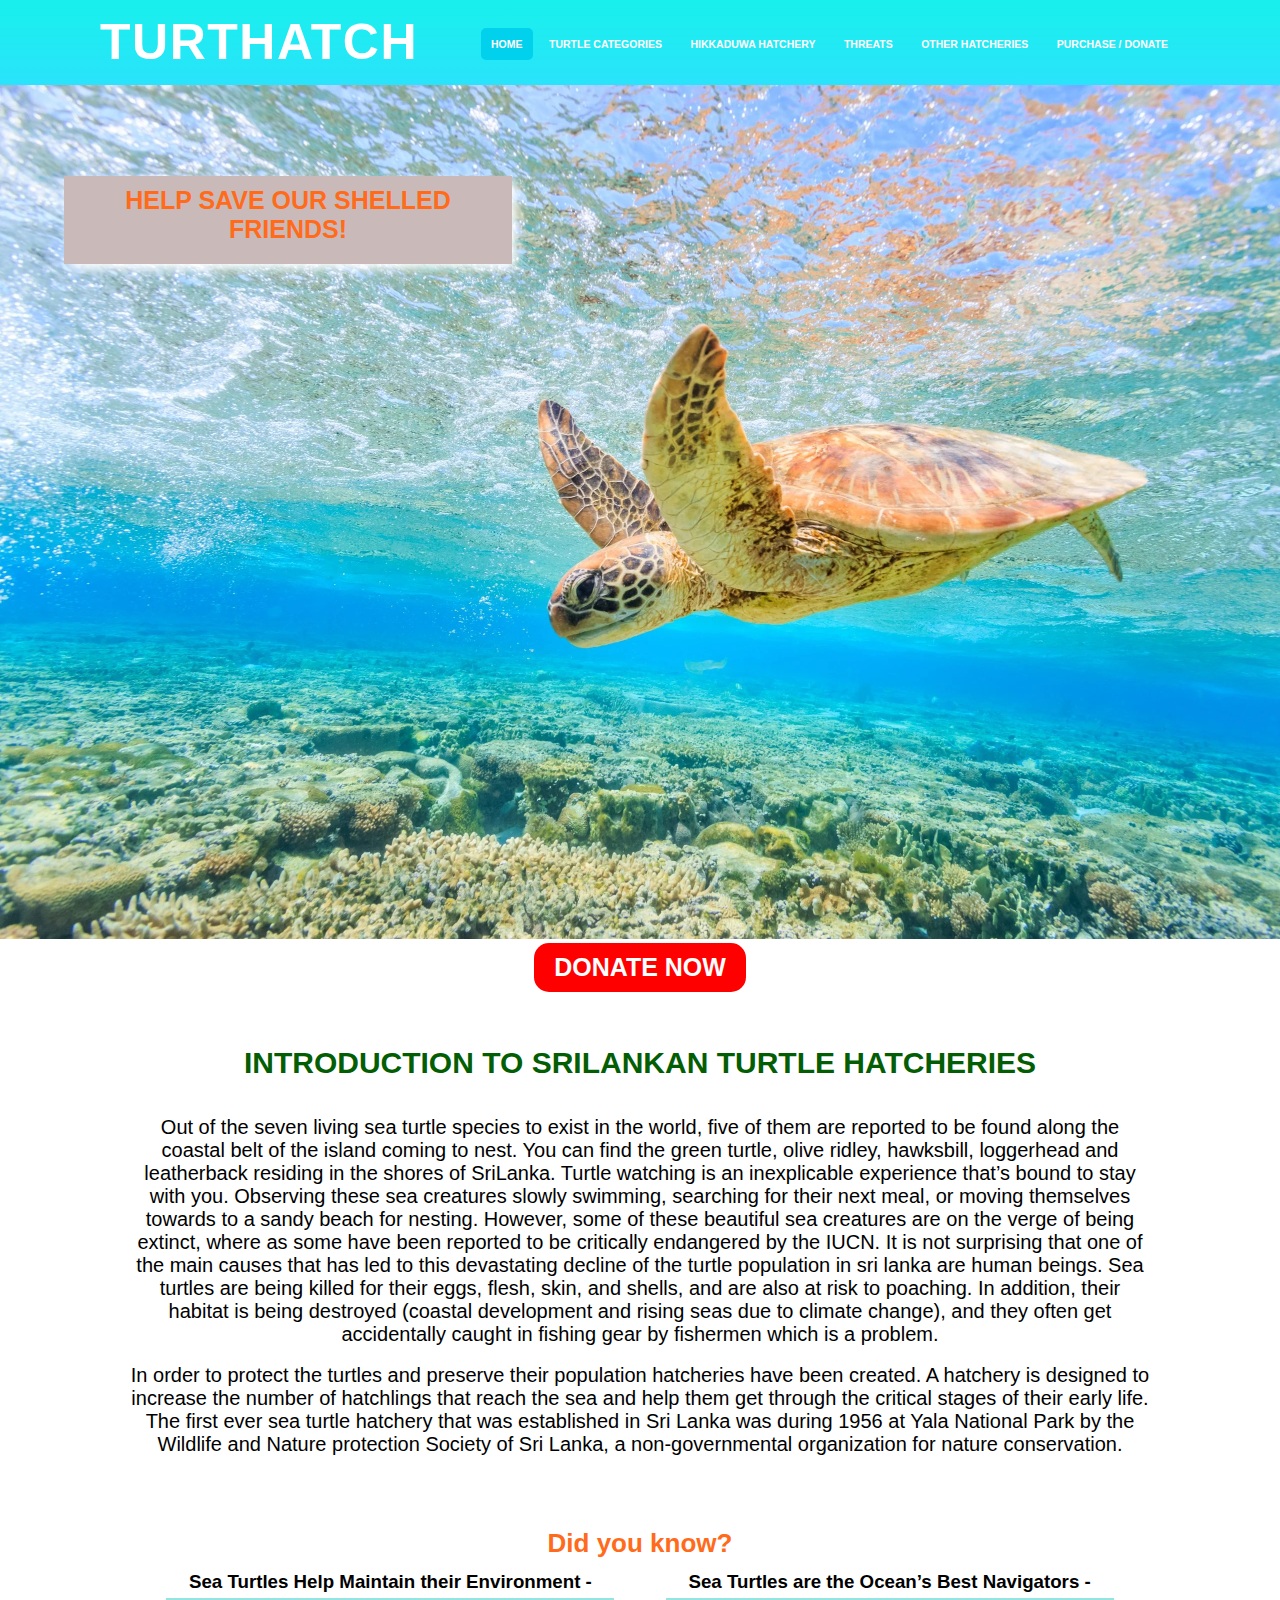
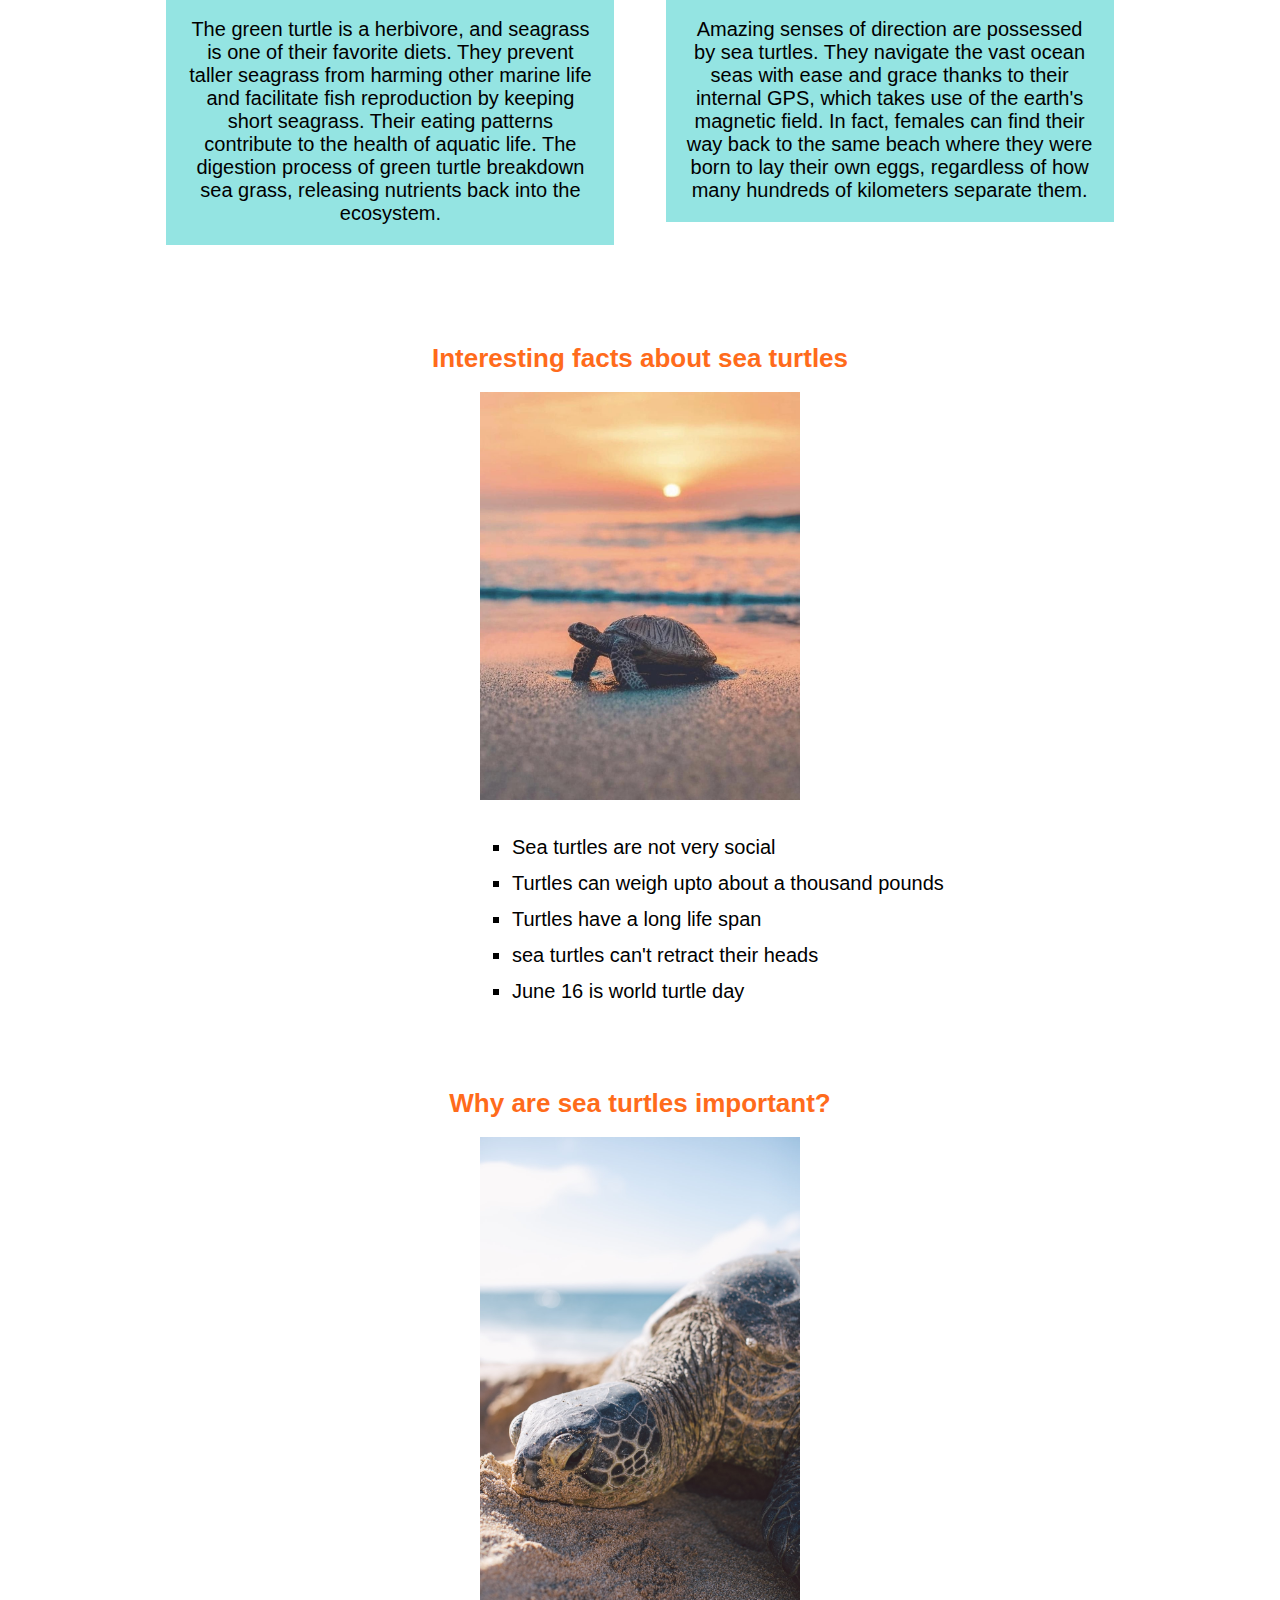
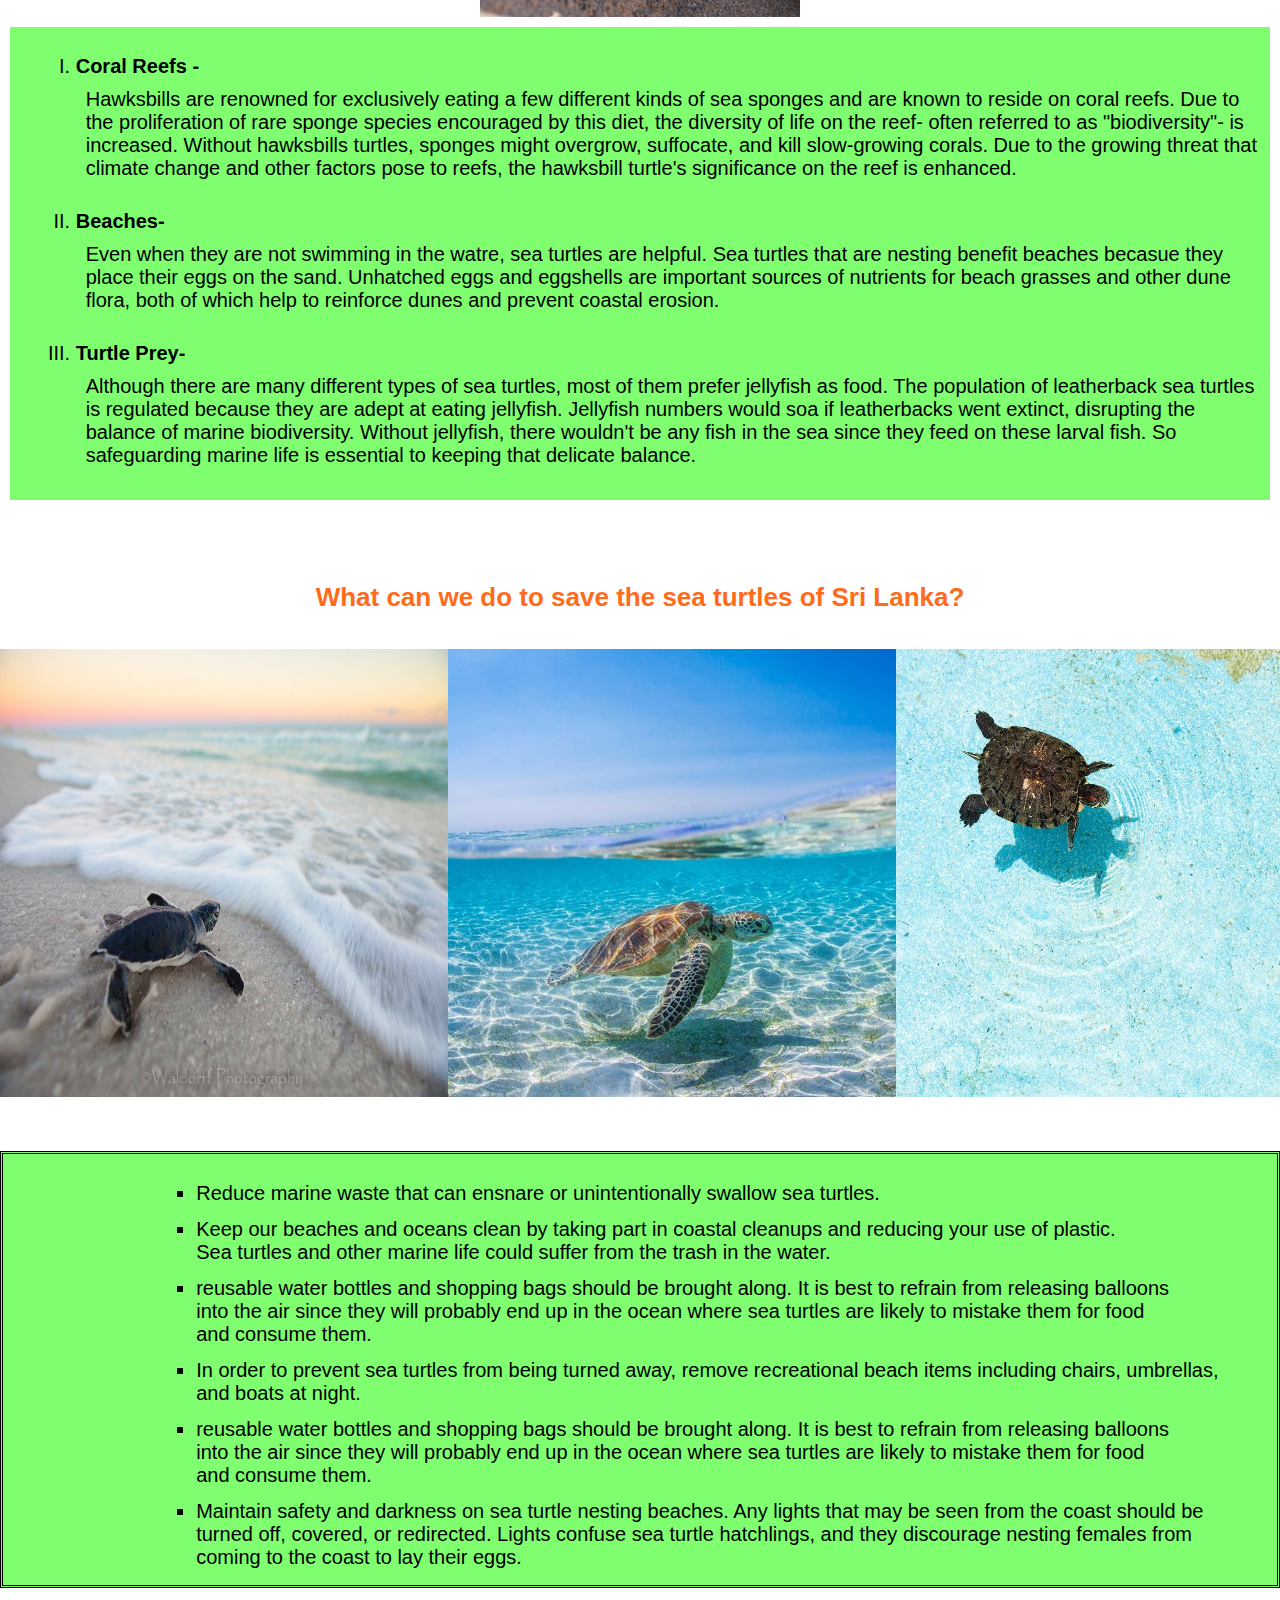
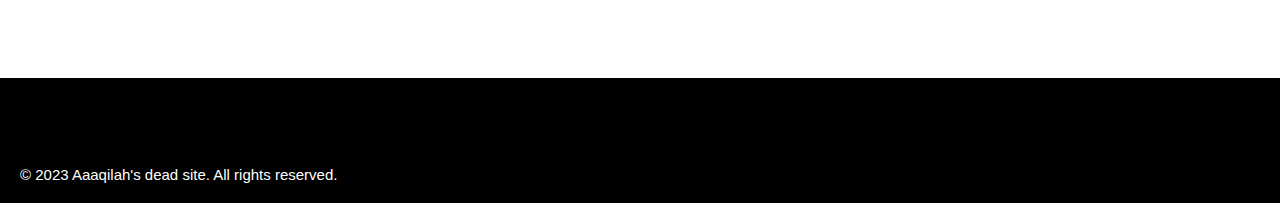
<file: index.html>
<!DOCTYPE html>
<html lang="en">
    <head>
        <meta charset="UTF-8">
        <meta http-equiv="X-UA-compatible" content="IE=edge">
        <meta name="viewport" content="width=device-width, initial-scale=1.0">
        <title> Home </title>
        <link rel="stylesheet" href="indexstyle.css">
    </head>
    
    <body>

            <header>
                <nav>
                    <div class="logo">
                        <a href="index.html">
                        <p>TURTHATCH</p>
                        </a>
                    </div>
                    <ul>
                        <li> <a class="active" href="index.html"> home </a></li>
                        <li> <a  href="turtlecategories.html"> turtle categories </a></li>
                        <li> <a  href="hikkaduwa.html"> hikkaduwa hatchery </a></li>
                        <li> <a  href="threats.html"> threats </a></li>
                        <li> <a  href="#"> other hatcheries </a>
                             <ul>
                                <li> <a href="kosgoda.html">KOSGODA</a></li>
                                <li> <a href="bentota.html">BENTOTA</a> </li>
                             </ul>
                        </li>
                        <li> <a href="donate.html"> purchase / donate </a></li>
                    </ul>
                </nav>
            </header>

        
        <div class="bgimage">
            <img src="media/shutterstock_549545044-scaled.webp" alt="turtle"  style="width: 100%;">
            <div class="imagetext">
                <h2>HELP SAVE OUR SHELLED FRIENDS!</h2>
            </div>
            <a href="donate.html" class="button">DONATE NOW</a>
        </div> <br><br><br>
    
    
        <section> <!--intro to turtles-->
        <div class="container">
            <div class="text0">
            <h1> INTRODUCTION TO SRILANKAN TURTLE HATCHERIES </h1><br><br>
            <p> Out of the seven living sea turtle species to exist in the world, five of them are reported to be found along the coastal belt of the island coming to nest. You can find the green turtle, olive ridley, hawksbill, loggerhead and leatherback residing in the shores of SriLanka.
                Turtle watching is an inexplicable experience that’s bound to stay with you. Observing these sea creatures slowly swimming, searching for their next meal, or moving themselves towards to a sandy beach for nesting.
                However, some of these beautiful sea creatures are on the verge of being extinct, where as some have been reported to be critically endangered by the IUCN. It is not surprising that one of the main causes that has led to this devastating decline of the turtle population in sri lanka are human beings. Sea turtles are being killed for their eggs, flesh, skin, and shells, and are also at risk to poaching. In addition, their habitat is being destroyed (coastal development and rising seas due to climate change), and they often get accidentally caught in fishing gear by fishermen which is a problem.
            </p><br>
            <p> In order to protect the turtles and preserve their population hatcheries have been created. A hatchery is designed to increase the number of hatchlings that reach the sea and help them get through the critical stages of their early life. 
            The first ever sea turtle hatchery that was established in Sri Lanka was during 1956 at Yala National Park by the Wildlife and Nature protection Society of Sri Lanka, a non-governmental organization for nature conservation. 
            </p>
            </div>
        </div>
        </section><br><br><br><br>

        <!--section 11-->
        <section class="section1">
            <div class="container">
            <div class="sec1"> 
                <h2>Did you know?</h2>
            </div><br>

            <div class="textcontain">
            <div class="text1">
                    <h3>Sea Turtles Help Maintain their Environment - </h3>
                <p>
                     The green turtle is a herbivore, and seagrass is one of their favorite diets. They prevent taller seagrass from harming other marine life and facilitate fish reproduction by keeping short 
                     seagrass. Their eating patterns contribute to the health of aquatic life. The digestion process of green turtle breakdown sea grass, releasing nutrients back into the ecosystem.
                </p>
            </div>
            <div class="text1">
                    <h3>Sea Turtles are the Ocean’s Best Navigators -</h3>
                <p>
                    Amazing senses of direction are possessed by sea turtles. They navigate the vast ocean seas 
                    with ease and grace thanks to their internal GPS, which takes use of the earth's magnetic field. In fact, females can find their way back to the 
                    same beach where they were born to lay their own eggs, regardless of how many hundreds of kilometers separate them.
                </p>
            </div>
            </div> 
            </div><br><br><br><br>
        </section>
             
        <section>
            <div class="subsec1">
                <h2>Interesting facts about sea turtles</h2><br>
                <img src="media/20536116.jpg" alt="turtle" class="responsive-image1" ><br><br>
                <ul class="ulist">
                  <li>Sea turtles are not very social</li>
                  <li>Turtles can weigh upto about a thousand pounds </li>
                  <li>Turtles have a long life span </li>
                  <li>sea turtles can't retract their heads </li>
                  <li>June 16 is world turtle day </li>
                </ul>
            </div>
        </section><br><br><br><br>
           
    
        <!--section 2-->
        <section class="section2">
            <div class="container">
            <div class="sec2">
            <h2><b>Why are sea turtles important?</b></h2><br>
            </div>
                 <img src="media/pint3.jpg"  class="responsive-image" alt="turtle"    >
            <div class="text-wrap">
            <div class="numlist">
            <ol class="olist">
                <li> <b>Coral Reefs - </b>
                    <p class="text-wrap">Hawksbills are renowned for exclusively eating a few different kinds of sea sponges and are known to reside on coral reefs. Due to the proliferation of rare sponge species encouraged by this diet, the diversity of life on the reef- often referred to as "biodiversity"- is increased. Without hawksbills turtles, sponges might overgrow, suffocate, and kill slow-growing corals. Due to the growing threat that climate change and other factors pose to reefs, the hawksbill turtle's significance on the reef is enhanced.</p>
                </li> 
                <li><b>Beaches-</b>
                    <p class="text-wrap">Even when they are not swimming in the watre, sea turtles are helpful. Sea turtles that are nesting benefit beaches becasue they place their eggs on the sand. Unhatched eggs and eggshells are important sources of nutrients for beach grasses and other dune flora, both of which help to reinforce dunes and prevent coastal erosion.</p>
                </li>
                <li><b>Turtle Prey- </b>
                    <p class="text-wrap">Although there are many different types of sea turtles, most of them prefer jellyfish as food. The population of leatherback sea turtles is regulated because they are adept at eating jellyfish. Jellyfish numbers would soa if leatherbacks went extinct, disrupting the balance of marine biodiversity. Without jellyfish, there wouldn't be any fish in the sea since they feed on these larval fish. So safeguarding marine life is essential to keeping that delicate balance. </p>
                </li>
            </ol>
            </div>
            </div>
            </div>  
        </section><br><br><br><br>
    
    
        <section> <!--section 3-->
        <div class="container">
            <div class="sec3">
                <h2><b>What can we do to save the sea turtles of Sri Lanka?</b></h2><br>
            <div class="imagecontain"><br>
                <div class="imagemerge">

                    <img src="media/pint2.jpg"  class="responsive-image2"  alt="turtle">

                    <img src="media/pint1.jpg"   class="responsive-image2" alt="turtle">

                    <img src="media/pint4.jpg"   class="responsive-image2" alt="turtle">

                </div>
            </div><br><br><br>

                    

                <div class="list">
                    <div class="list2">
                    <ul class="ulist2">
                        <li>Reduce marine waste that can ensnare or unintentionally swallow sea turtles.</li>
                        <li>Keep our beaches and oceans clean by taking part in coastal cleanups and reducing your use of plastic. <br>Sea turtles and other marine life could suffer from the trash in the water.</li>
                        <li>reusable water bottles and shopping bags should be brought along. It is best to refrain from releasing balloons<br> into the air since they will probably end up in the ocean where sea turtles are likely to mistake them for food<br> and consume them.</li>
                        <li>In order to prevent sea turtles from being turned away, remove recreational beach items including chairs, umbrellas,<br> and boats at night.</li>
                        <li>reusable water bottles and shopping bags should be brought along. It is best to refrain from releasing balloons<br> into the air since they will probably end up in the ocean where sea turtles are likely to mistake them for food<br> and consume them.</li>
                        <li>Maintain safety and darkness on sea turtle nesting beaches. Any lights that may be seen from the coast should be <br>turned off, covered, or redirected. Lights confuse sea turtle hatchlings, and they discourage nesting females from<br> coming to the coast to lay their eggs.</li>
                    </ul>    
                    </div>
                </div>
                </div>
            </div>
        </section>
   
    <br><br><br><br><br>
       

        

        
            







        <footer>
            <br><br><br><br><p>&copy; 2023 Aaaqilah's dead site. All rights reserved.</p>
            <!-- RAJAKARUNA, R.S. EKANAYAKA, L.E.M. KARPURUSINGHE, T.  and RANAWANA, K.B. (2013) Sea turtle hatcheries in Sri Lanka: Their activities and potential contribution to sea turtle conservation. Indian ocean turtle newsletter no.17 [online] p.2. Available from: http://www.iotn.org/wp-content/uploads/2015/09/IOTN-17.pdf  [Accessed: 30th March 2023]-->
            <!-- KOSGODA SEA TURTLE. (2023) Kosgoda sea turtle conservation project. [online] Available from: http://kosgodaseaturtle.org/ [Accessed: 3rd April 2023]-->
            <!--SVOBODOVA, H. STASOVA, P. and JASZAYOVA, A. (2021) How to improve the turtle population in sri lanka and make it more efficient. Wildlanka. [online] Vol.9, No.1, pp.131-144. Available from: https://www.researchgate.net/ [Accessed: 28th March 2023] -->
            <!-- GOLDEN ISLES. (   ) A morning of sea turtle patrol. [online] Available from: https://www.goldenisles.com/-->
        </footer>  
    </body>
         
</html>
</file>
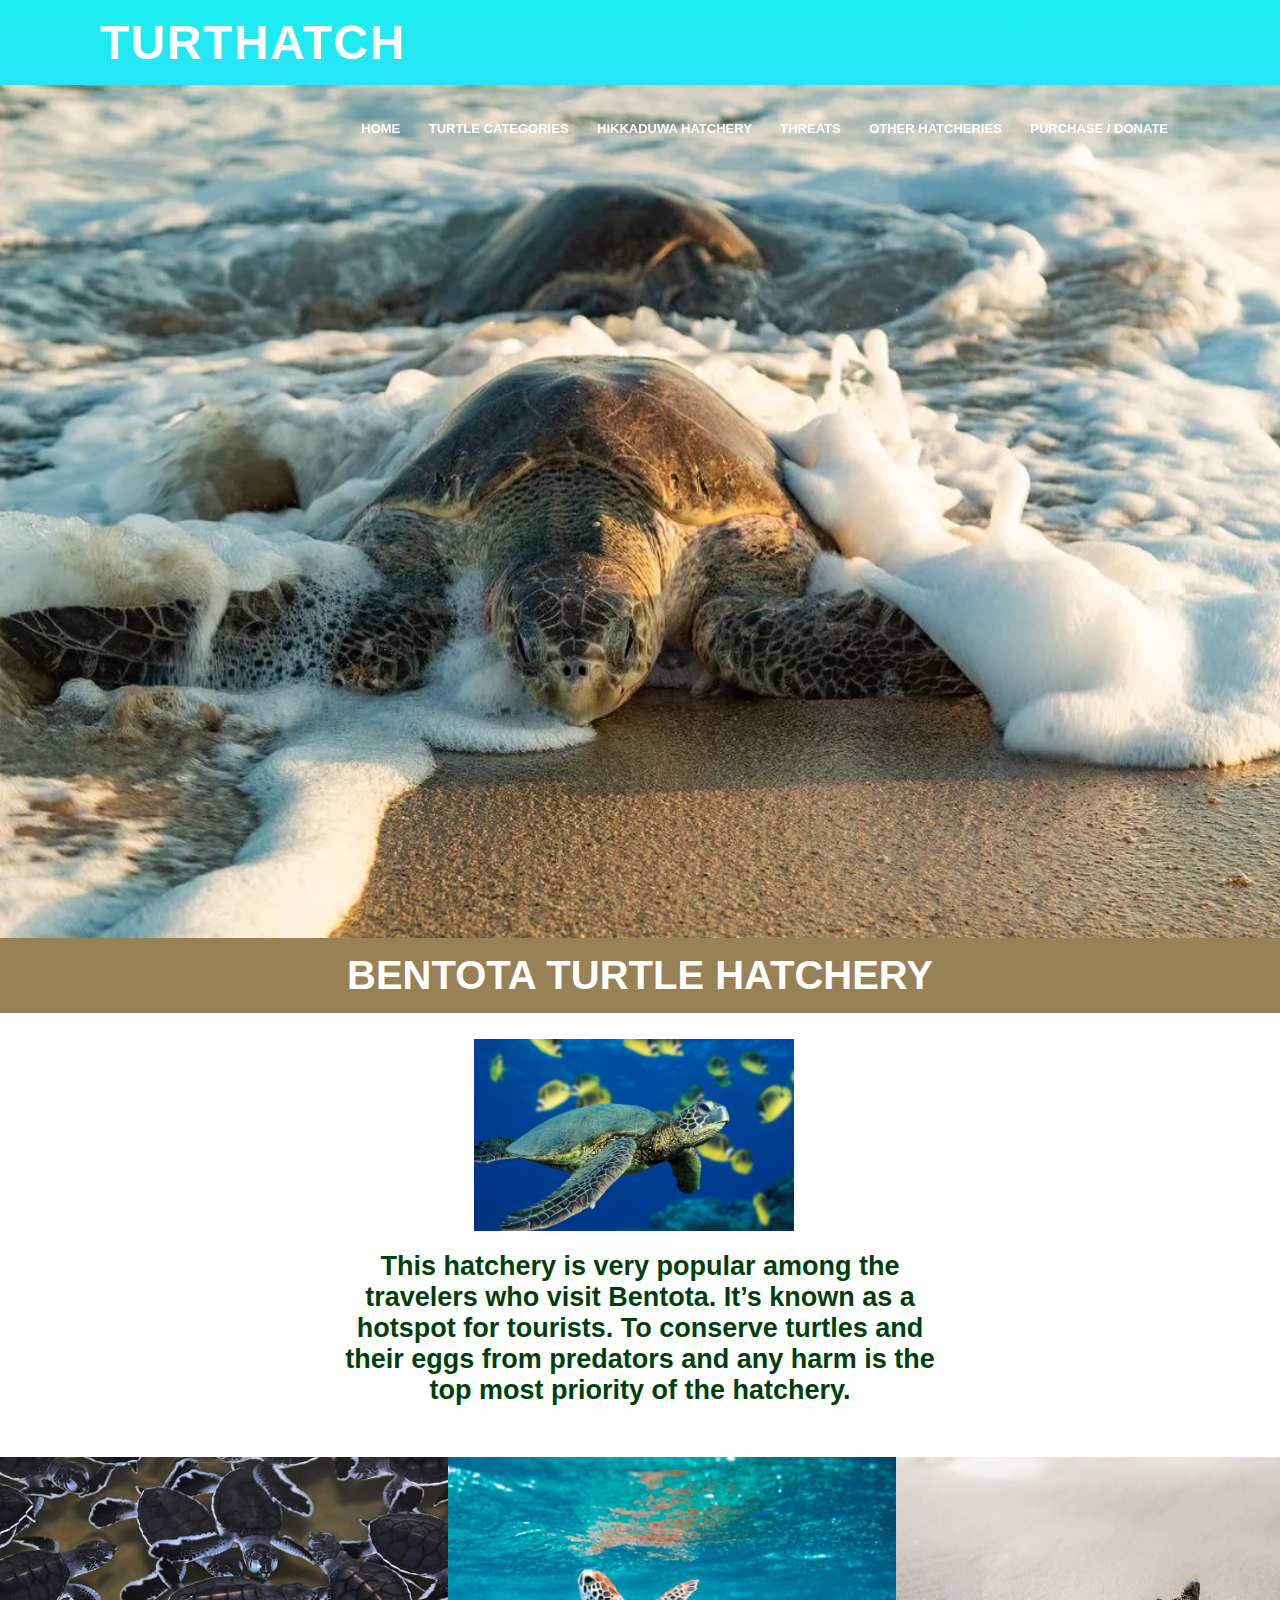
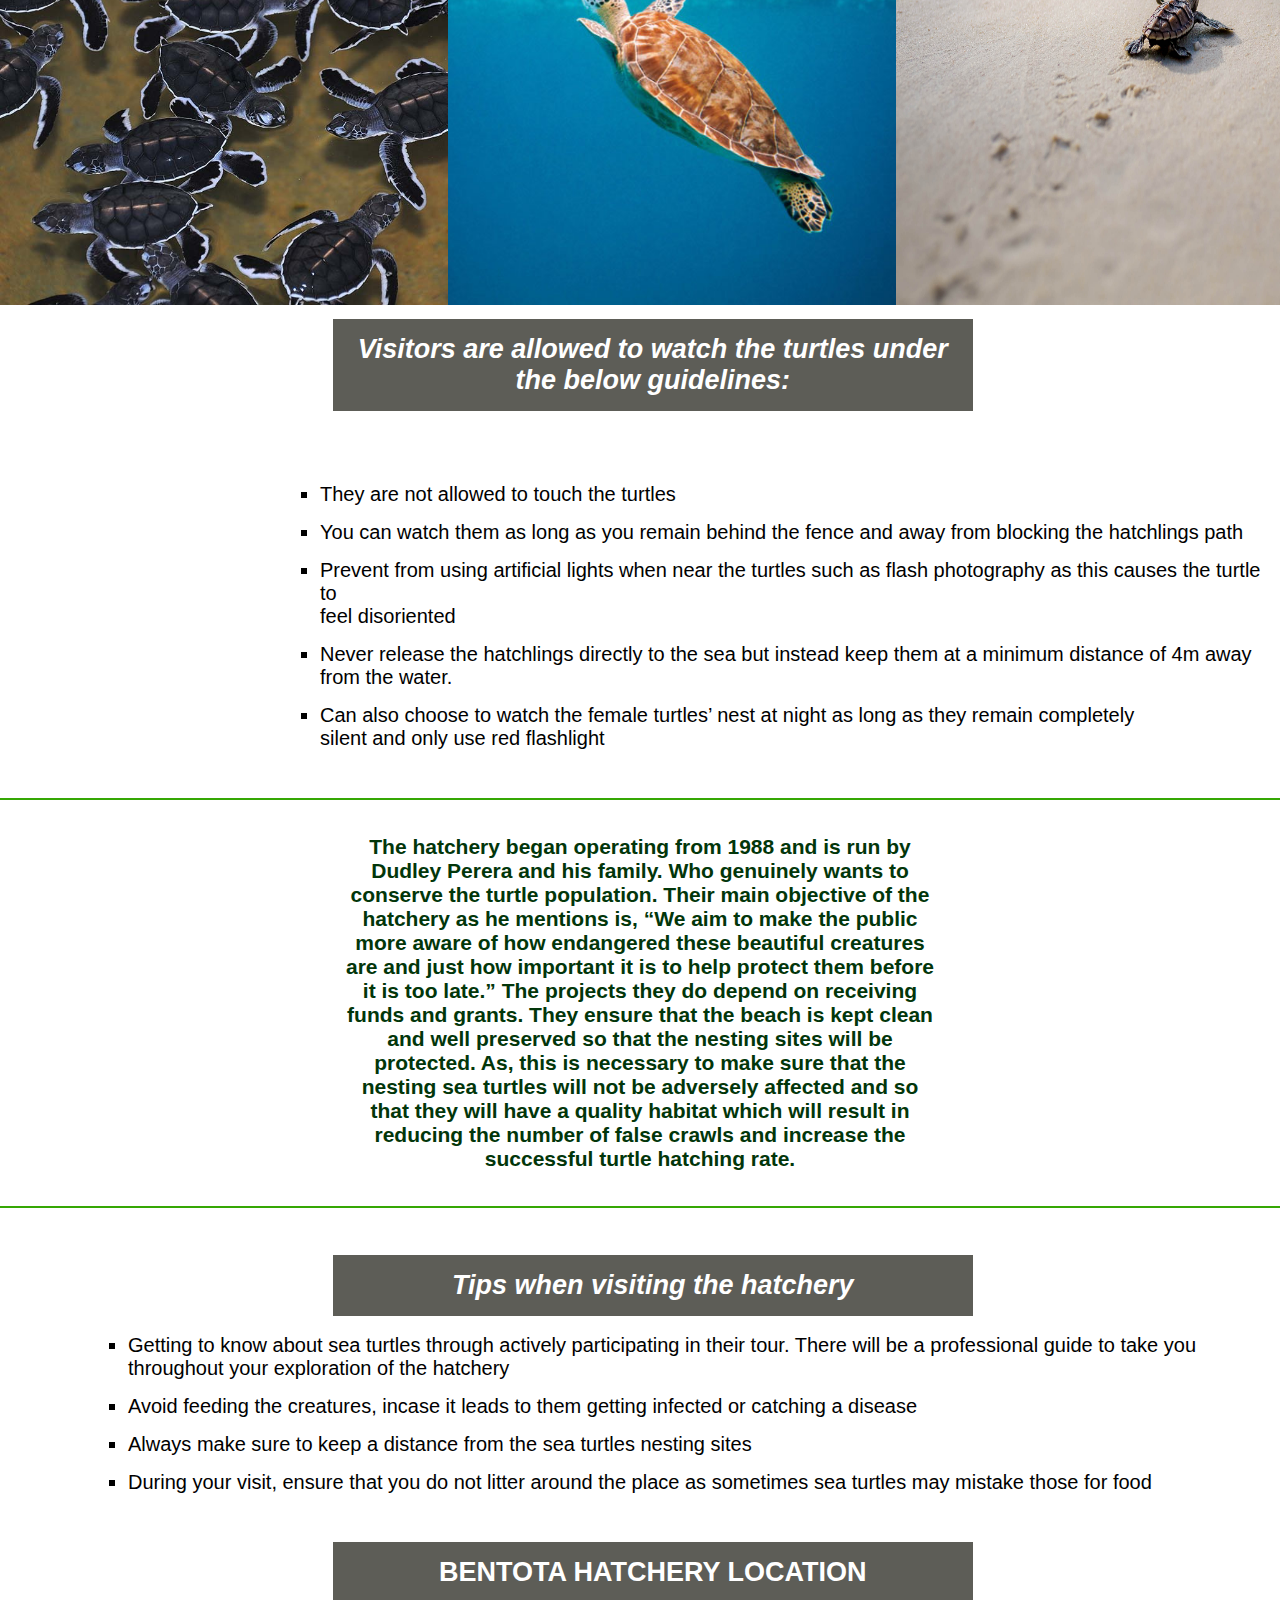
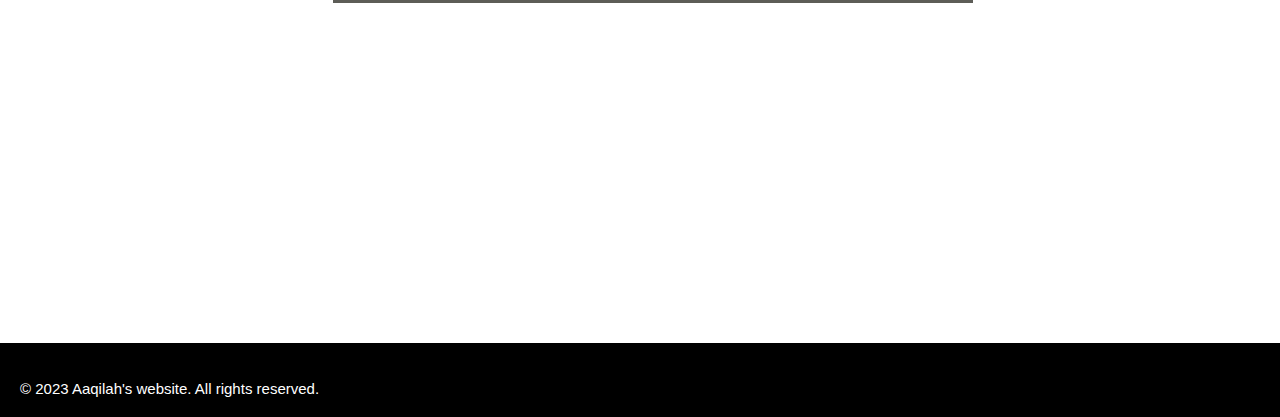
<file: bentota.html>
<!Doctype html>
<html lang="en">
    <head>
        <meta charset="UTF-8">
        <meta http-equiv="X-UA-compatible" content="IE=edge">
        <meta name="viewport" content="width=device-width, initial-scale=1.0">
        <title> Bentota </title>
        <link rel="stylesheet" href="bentota.css">
    </head>
    
        <body>

            <header>
                <nav>
                    <div class="logo">
                        <a href="index.html">
                           <p>TURTHATCH</p>
                        </a>
                    </div>
                    <ul>
                        <li> <a  href="index.html"> home </a></li>
                        <li> <a  href="turtlecategories.html"> turtle categories </a></li>
                        <li> <a  href="hikkaduwa.html"> hikkaduwa hatchery </a></li>
                        <li> <a  href="threats.html"> threats </a></li>
                        <li> <a href="#"> other hatcheries </a>
                        <ul>
                            <li> <a href="kosgoda.html">KOSGODA</a></li>
                            <li> <a class="active" href="bentota.html">BENTOTA</a></li>
                        </ul>
                        </li>
                        <li> <a href="donate.html"> purchase / donate </a></li>
                    </ul>
                </nav>
            </header>

            <div class="bgimage">
                <img src="media/ben.webp" alt="seaturtle" style="width: 100%;" class="mainimage" >
                <div class="overlay1"> SAVE SEA TURTLES! </div>
            </div> <br><br><br>

            <div class="section1">
                <h2><b>Bentota turtle hatchery</b></h2>

                <div class="image">
                    <img class="image_img" src="./media/ben2.jpg" alt="turtle">
                    <div class="image_overlay">
                        <div class="image_description"> YOU'RE TURTLY AWESOME! </div>
                        
                    </div>
                </div>
            </div>
            

          
            <div class="text1">
                <p><b>
                    This hatchery is very popular among the travelers who visit Bentota. It’s known as a hotspot for tourists. To conserve turtles and their eggs from predators and any harm is the top most priority of the hatchery. 
                </b>
                </p>
                <br>
            </div>

            <div class="imagemerge">
                
                <img src="media/bentota1.jpg" class="responsive-image2"  width="600" height="300" alt="seaturtle">
               
           
                <img src="media/home-society-new.jpeg"  class="responsive-image2"  width="600" height="300" alt="seaturtle">

            
                <img src="media/shutterstock_678187741-5d1a03276dc23.jpg" class="responsive-image2"  width="600" height="300" alt="seaturtle">

                <div class="text-overlay">
                    <ol>
                        <li>They think jellyfish are delicious.</li>
                        <li>They are the oceans' lawnmowers.</li>
                        <li>They cannot retract into their shells like other turtles.</li>
                        <li>Temperature dictates the sex of the baby turtle.</li>
                        <li>They can hold their breath for five hours underwater.</li>
                    </ol>

                </div>
            </div><br><br> <br><br>

           
            

            

            <div class="subhead1">
                <h3><b><i>Visitors are allowed to watch the turtles under the below guidelines:</i></b></h3>
            </div>
            <br><br><br><br>
            <div class="text2">
                <ul>
                    <li>They are not allowed to touch the turtles</li>
                    <li>You can watch them as long as you remain behind the fence and away from blocking the hatchlings path</li>
                    <li>Prevent from using artificial lights when near the turtles such as flash photography as this causes the turtle to<br> feel disoriented</li>
                    <li>Never release the hatchlings directly to the sea but instead keep them at a minimum distance of 4m away <br>from the water.</li>
                    <li>Can also choose to watch the female turtles’ nest at night as long as they remain completely<br> silent and only use red flashlight</li>
                </ul>
            </div>
            <br>
            <hr>

            <div class="text4">
                <p>
                    The hatchery began operating from 1988 and is run by Dudley Perera and his family. Who genuinely wants to conserve the turtle population. Their main objective of the hatchery as he mentions is, “We aim to make the public more aware of how endangered these beautiful creatures are and just how important it is to help protect them before it is too late.”
                    The projects they do depend on receiving funds and grants. They ensure that the beach is kept clean and well preserved so that the nesting sites will be protected. As, this is necessary to make sure that the nesting sea turtles will not be adversely affected and so that they will have a quality habitat which will result in reducing the number of false crawls and increase the successful turtle hatching rate.
                </p>
            </div>  

            <hr>
            <br> <br><br><br><br>
            
            <div class="subhead2">
                <h3><em><i>Tips when visiting the hatchery</i></em></h3>
            </div>

            <br>

            <div class="text3">
                <ul>
                    <li>Getting to know about sea turtles through actively participating in their tour. There will be a professional guide to take you throughout your exploration of the hatchery</li>
                    <li>Avoid feeding the creatures, incase it leads to them getting infected or catching a disease</li>
                    <li>Always make sure to keep a distance from the sea turtles nesting sites</li>
                    <li>During your visit, ensure that you do not litter around the place as sometimes sea turtles may mistake those for food</li>
                </ul>
            </div>

            <br> <br><br><br><br>

            <div class="subhead3">
                <h3>BENTOTA HATCHERY LOCATION </h3>
            </div>

            <br>

            <div class="map">
                <iframe src="https://www.google.com/maps/embed?pb=!1m18!1m12!1m3!1d3964.9719982730744!2d80.0028775748562!3d6.397609993592979!2m3!1f0!2f0!3f0!3m2!1i1024!2i768!4f13.1!3m3!1m2!1s0x3ae22eab0662a311%3A0x3f76eca26e608182!2sSea%20Turtle%20Project!5e0!3m2!1sen!2slk!4v1685468557238!5m2!1sen!2slk" width="400" height="300" style="border:0;" allowfullscreen="" loading="lazy" referrerpolicy="no-referrer-when-downgrade"></iframe>
            </div>
            

            <br>

            <footer>
                <br><p>&copy; 2023 Aaqilah's website. All rights reserved.</p>
                <!--THRILLOPHILIA. (   ) Sea turtle hatchery. [online] Available from: https://www.thrillophilia.com/ [Accessed: 5th April 2023]-->
                <!--KOSGODA SEA TURTLE. (2023) Kosgoda sea turtle conservation project. [online] Available from: http://kosgodaseaturtle.org/ [Accessed: 3rd April 2023]-->
                <!--https://www.researchgate.net/profile/Alexandra-Jaszayova/publication/357811836_How_to_improve_the_turtle_protection_in_Sri_Lanka_and_make_it_more_efficient/links/61e09b4870db8b034c91935f/How-to-improve-the-turtle-protection-in-Sri-Lanka-and-make-it-more-efficient.pdf-->

            </footer>

       </body>
</html>
</file>
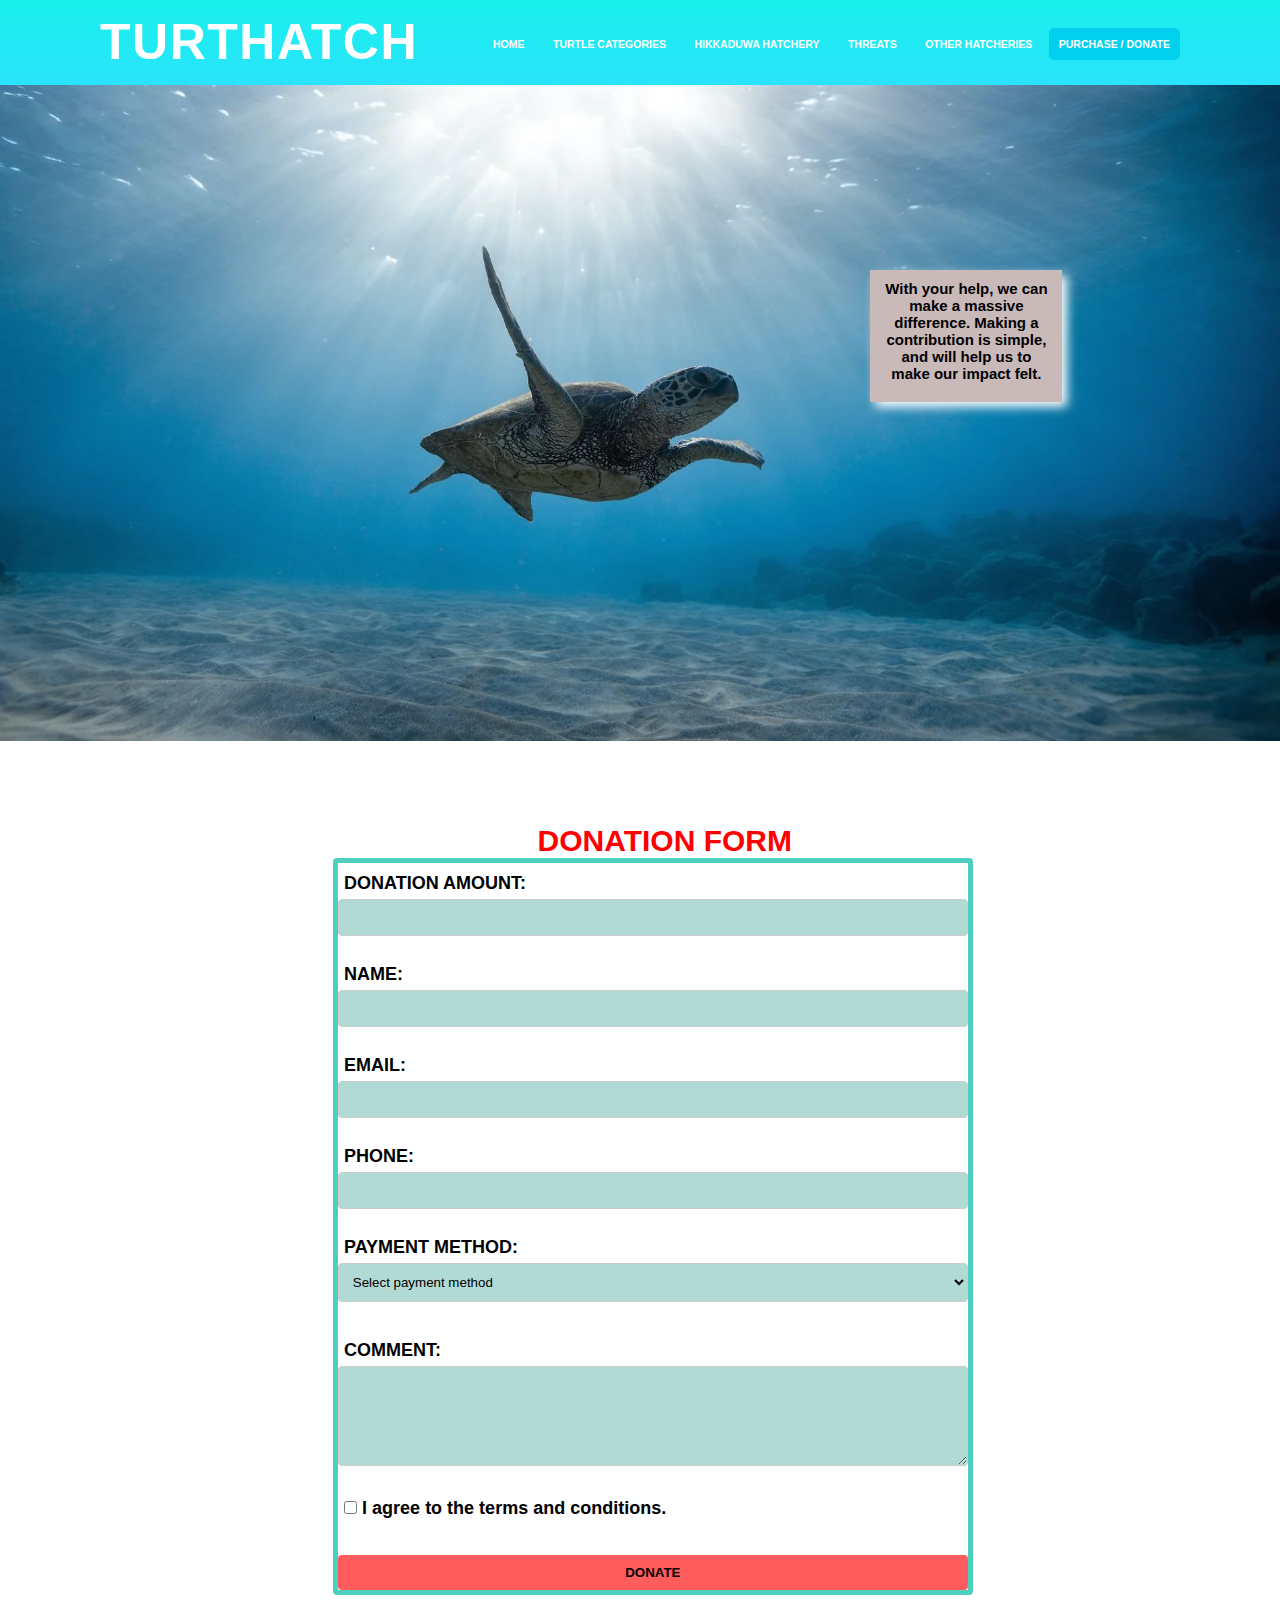
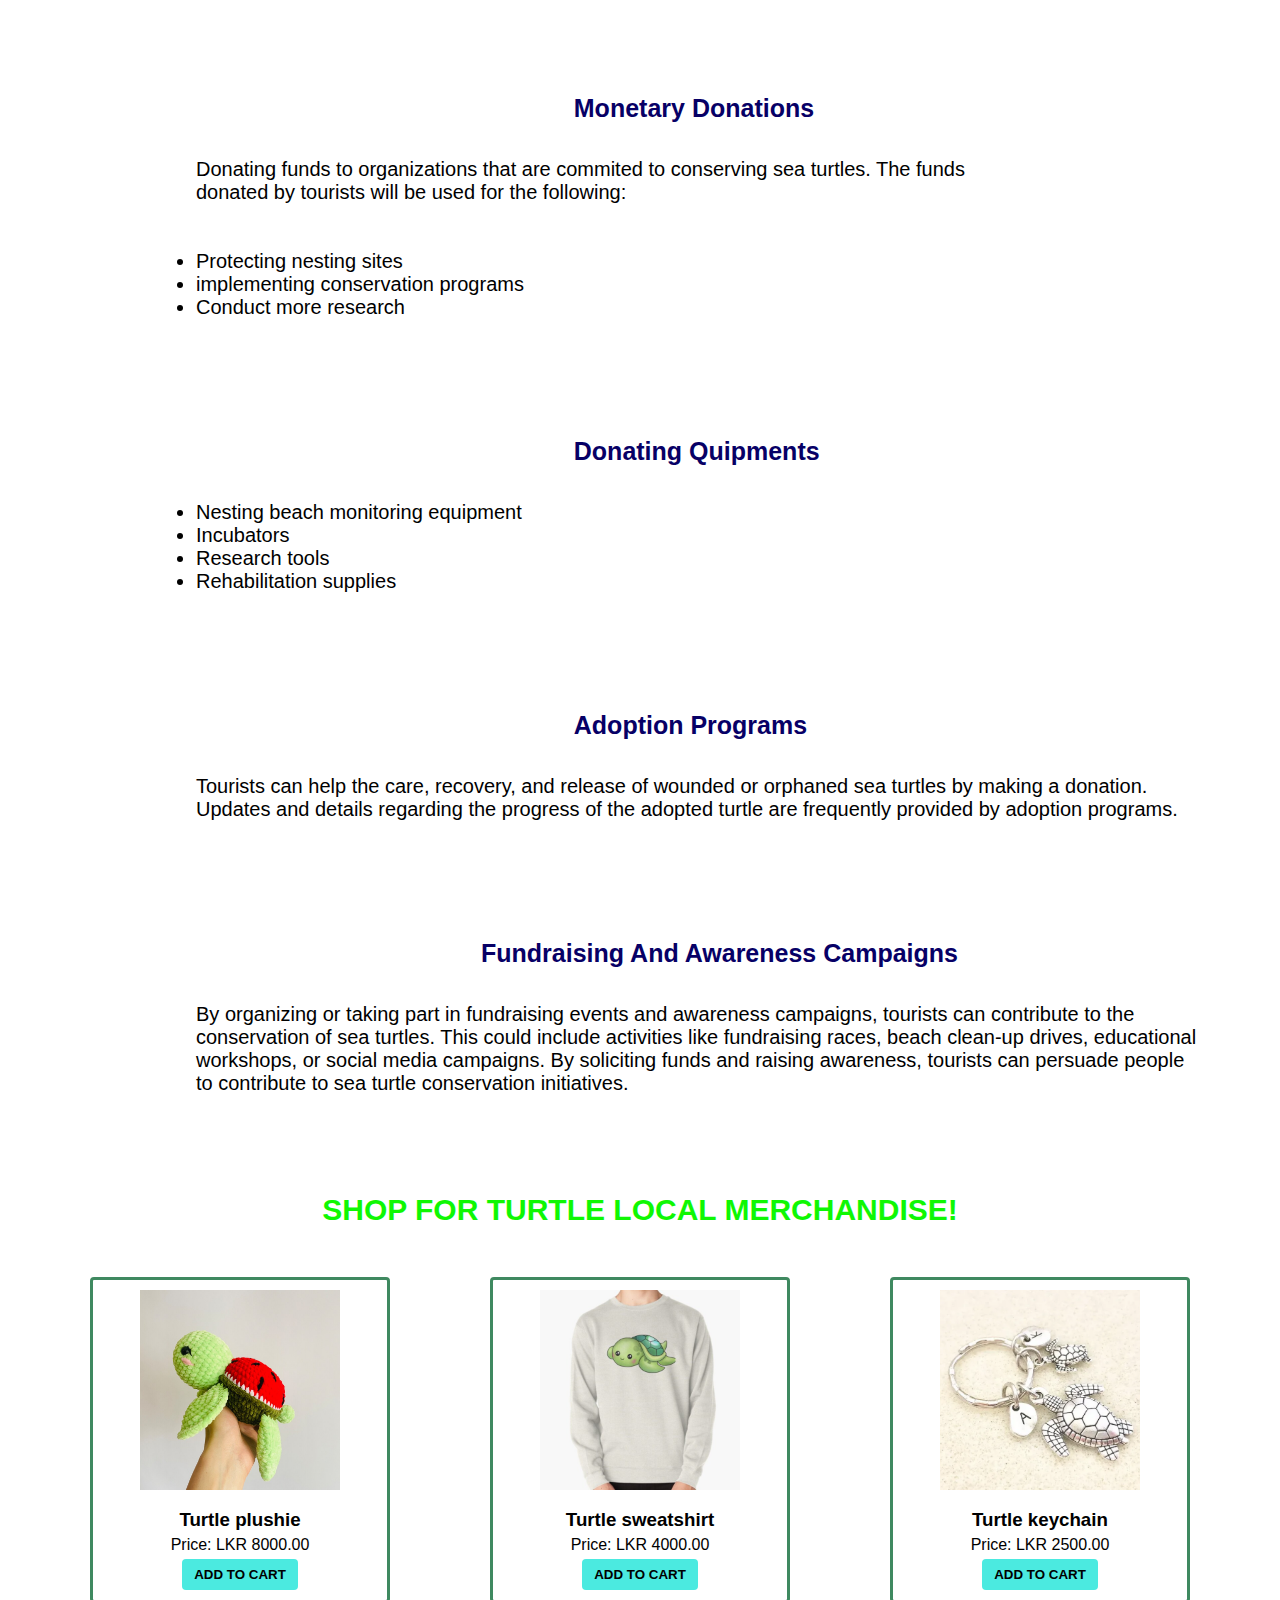
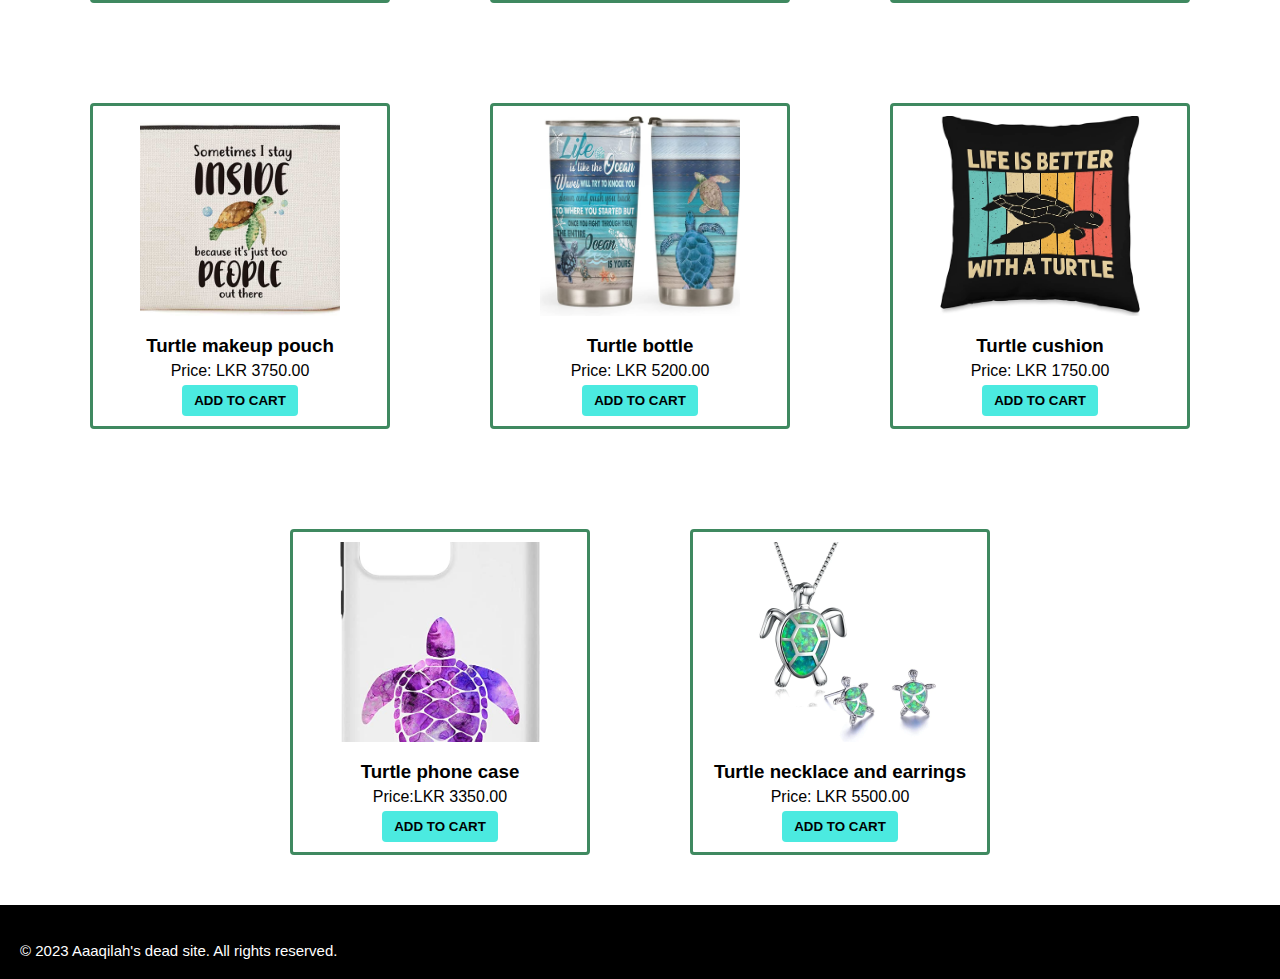
<file: donate.html>
<!Doctype html>
<html lang="en">
    <head>
        <meta charset="UTF-8">
        <meta http-equiv="X-UA-compatible" content="IE=edge">
        <meta name="viewport" content="width=device-width, initial-scale=1.0">
        <title> purchase & donate </title>
        <link rel="stylesheet" href="purchase.css">
    </head>
    
    <body>
            <header class="header">
                <nav>
                    <div class="logo">
                         <a href="index.html">
                           <p>TURTHATCH</p>
                         </a>
                    </div>
                    <ul>
                         <li> <a  href="index.html"> home </a></li>
                         <li> <a  href="turtlecategories.html"> turtle categories </a></li>
                         <li> <a  href="hikkaduwa.html"> hikkaduwa hatchery </a></li>
                         <li> <a  href="threats.html"> threats </a></li>
                         <li> <a  href="#"> other hatcheries </a>
                             <ul>
                                 <li> <a href="kosgoda.html">KOSGODA</a></li>
                                 <li> <a href="bentota.html">BENTOTA</a></li>
                             </ul>
                         </li>
                         <li> <a class="active" href="donate.html"> purchase / donate </a></li>
                    </ul>
                </nav>
            </header>

            <div class="bgimage">
                <img src="media/de0b33_60bf4ed198b64c199639883aab6342fc~mv2.webp" alt="turtle" style="width: 100%;">
                <div class="overlay1"> DONATE TO HELP SAVE SEA TURTLES! </div>
                <div class="imagetext">
                    <h2>With your help, we can make a massive difference. Making a contribution is simple, and will help us to make our impact felt.</h2>
                </div>
            </div> <br><br><br>
        
        <div class="donform">
            <h2>DONATION FORM</h2>

            <form>
                <label for="amount-donating" > DONATION AMOUNT: </label> 
                <input type="number" id="amount-donating" name="amount-donating" min="1" step="1" required><br><br>

                <label for="name" > NAME: </label>
                <input type="text" id="name" name="name"  required><br><br>

                <label for="email" > EMAIL: </label>
                <input type="email" id="email" name="email"  required><br><br>

                <label for="phone" > PHONE: </label>
                <input type="tel" id="phone" name="phone"  required><br><br>

                <label for="pay-method" > PAYMENT METHOD: </label>
                <select id="pay-method" name="pay-method"  required>
                    <option value=""> Select payment method </option>
                    <option value="credit-card">Credit card</option>
                    <option value="paypal" >Paypal</option>
                </select>

                <br><br>

                <label for="phone" > COMMENT: </label>
                <textarea  id="comment" name="comment"  required></textarea><br><br>

                <label for="terms">
                    <input type="checkbox" id="terms" name="terms" required> I agree to the terms and conditions.
                </label><br><br>

                <button type="submit">DONATE</button>
               
            </form>

    <section>
        <div class="dontypes">

            <div class="type">
                <h2 id="d-1">Monetary donations</h2><br><br>
                <div id="text-li">
                       <p>Donating funds to organizations that are commited to conserving sea turtles. The funds <br>donated by tourists will be used for the following:</p> 
                        <br><br>
                        <ul>
                            <li>Protecting nesting sites</li>
                            <li>implementing conservation programs</li>
                            <li>Conduct more research</li>
                        </ul>
                    
                </div>
            </div>

            <div class="type">
                <h2 id="d-2">Donating quipments </h2><br><br>
                <div class="text">
                        <ul>
                            <li>Nesting beach monitoring equipment</li>
                            <li>Incubators</li>
                            <li>Research tools</li>
                            <li>Rehabilitation supplies</li>
                        </ul>
                </div>
            </div>

            <div class="type">
                <h2 id="d-3">Adoption programs </h2>
                <div class="text">
                    <p>
                        Tourists can help the care, recovery, and release of wounded or orphaned sea turtles by making a donation. Updates and details regarding the progress of the adopted turtle are frequently provided by adoption programs.
                    </p>
                </div>
            </div>

            <div class="type">
                <h2 id="d-4">Fundraising and awareness campaigns </h2>
                <div class="text">
                    <p>
                        By organizing or taking part in fundraising events and awareness campaigns, tourists can contribute to the conservation of sea turtles. This could include activities like fundraising races, beach clean-up drives, educational workshops, or social media campaigns. By soliciting funds and raising awareness, tourists can persuade people to contribute to sea turtle conservation initiatives.
                    </p>
                </div>
            </div>
        </div>
    </section>
    

        </div><br>
        
    




        <!--purchase local merch code-->

    <h2 id="merch-head"> SHOP FOR TURTLE LOCAL MERCHANDISE! </h2>
        <div id="local-merch">

            <div class="item">
                <img src="media/item1.jpg" alt="turtle plushie"    >
                <h3>Turtle plushie </h3>
                <p> Price: LKR 8000.00</p>
                <button> ADD TO CART</button>
            </div>

            <div class="item">
                <img src="media/2nditem.jpg" alt="turtle sweatshirt"    >
                <h3>Turtle sweatshirt</h3>
                <p> Price: LKR 4000.00</p>
                <button> ADD TO CART</button>
            </div>

            <div class="item">
                <img src="media/3item.jpg" alt="turtle keychain"    >
                <h3> Turtle keychain</h3>
                <p> Price: LKR 2500.00</p>
                <button> ADD TO CART</button>
            </div>

            <div class="item">
                <img src="media/4item.jpg" alt="turtle makeup pouch"    >
                <h3> Turtle makeup pouch</h3>
                <p> Price: LKR 3750.00</p>
                <button> ADD TO CART</button>
            </div>

            <div class="item">
                <img src="media/5item.jpg" alt="turtle bottle"   >
                <h3> Turtle bottle</h3>
                <p> Price: LKR 5200.00</p>
                <button> ADD TO CART</button>
            </div>

            <div class="item">
                <img src="media/item6.jpg" alt="turtle cushion"    >
                <h3> Turtle cushion</h3>
                <p> Price: LKR 1750.00</p>
                <button> ADD TO CART</button>
            </div>

            <div class="item">
                <img src="media/item7.jpg" alt="turtle phone case"    >
                <h3> Turtle phone case</h3>
                <p> Price:LKR 3350.00</p>
                <button> ADD TO CART</button>
            </div>

            <div class="item">
                <img src="media/8item.jpg" alt="turtle chain and earrings"    >
                <h3> Turtle necklace and earrings</h3>
                <p> Price: LKR 5500.00</p>
                <button> ADD TO CART</button>
            </div>



        </div>

        <footer>
            <br><p>&copy; 2023 Aaaqilah's dead site. All rights reserved.</p>
        </footer>

    </body>
</html>
</file>
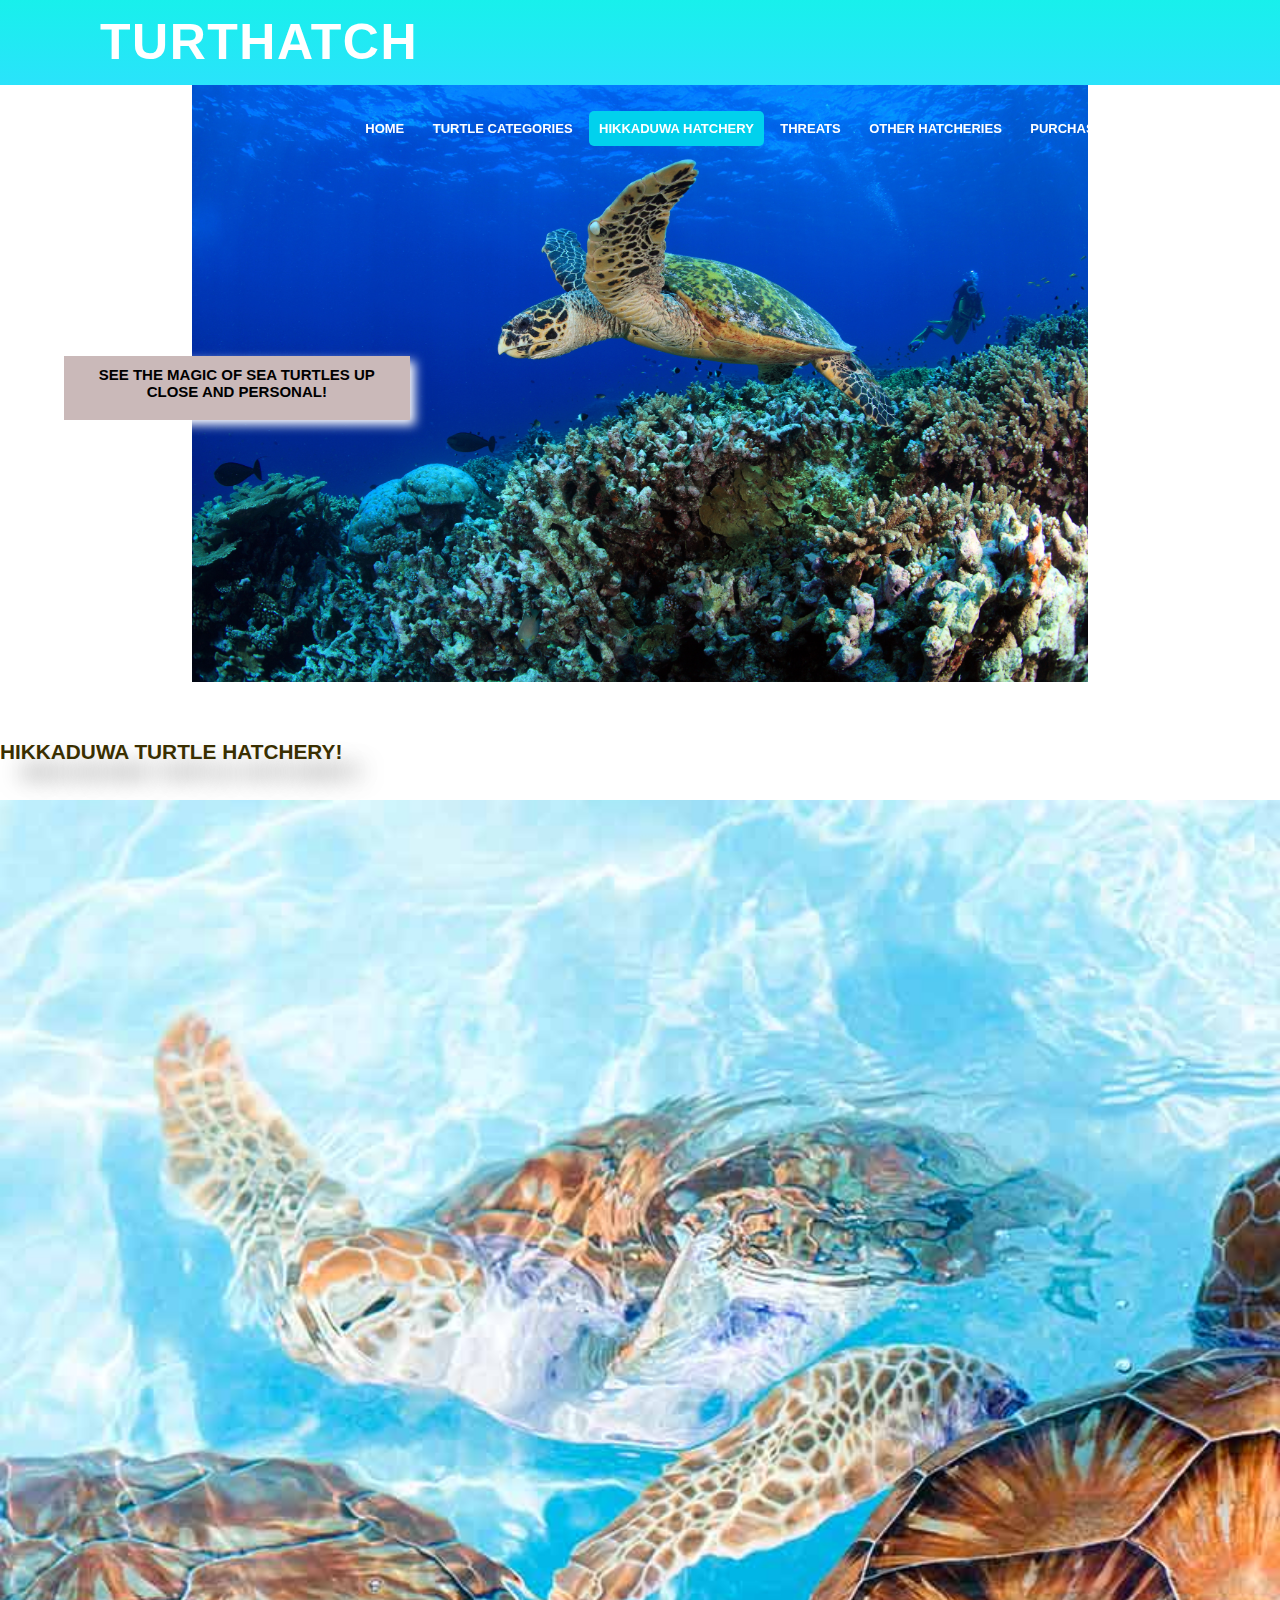
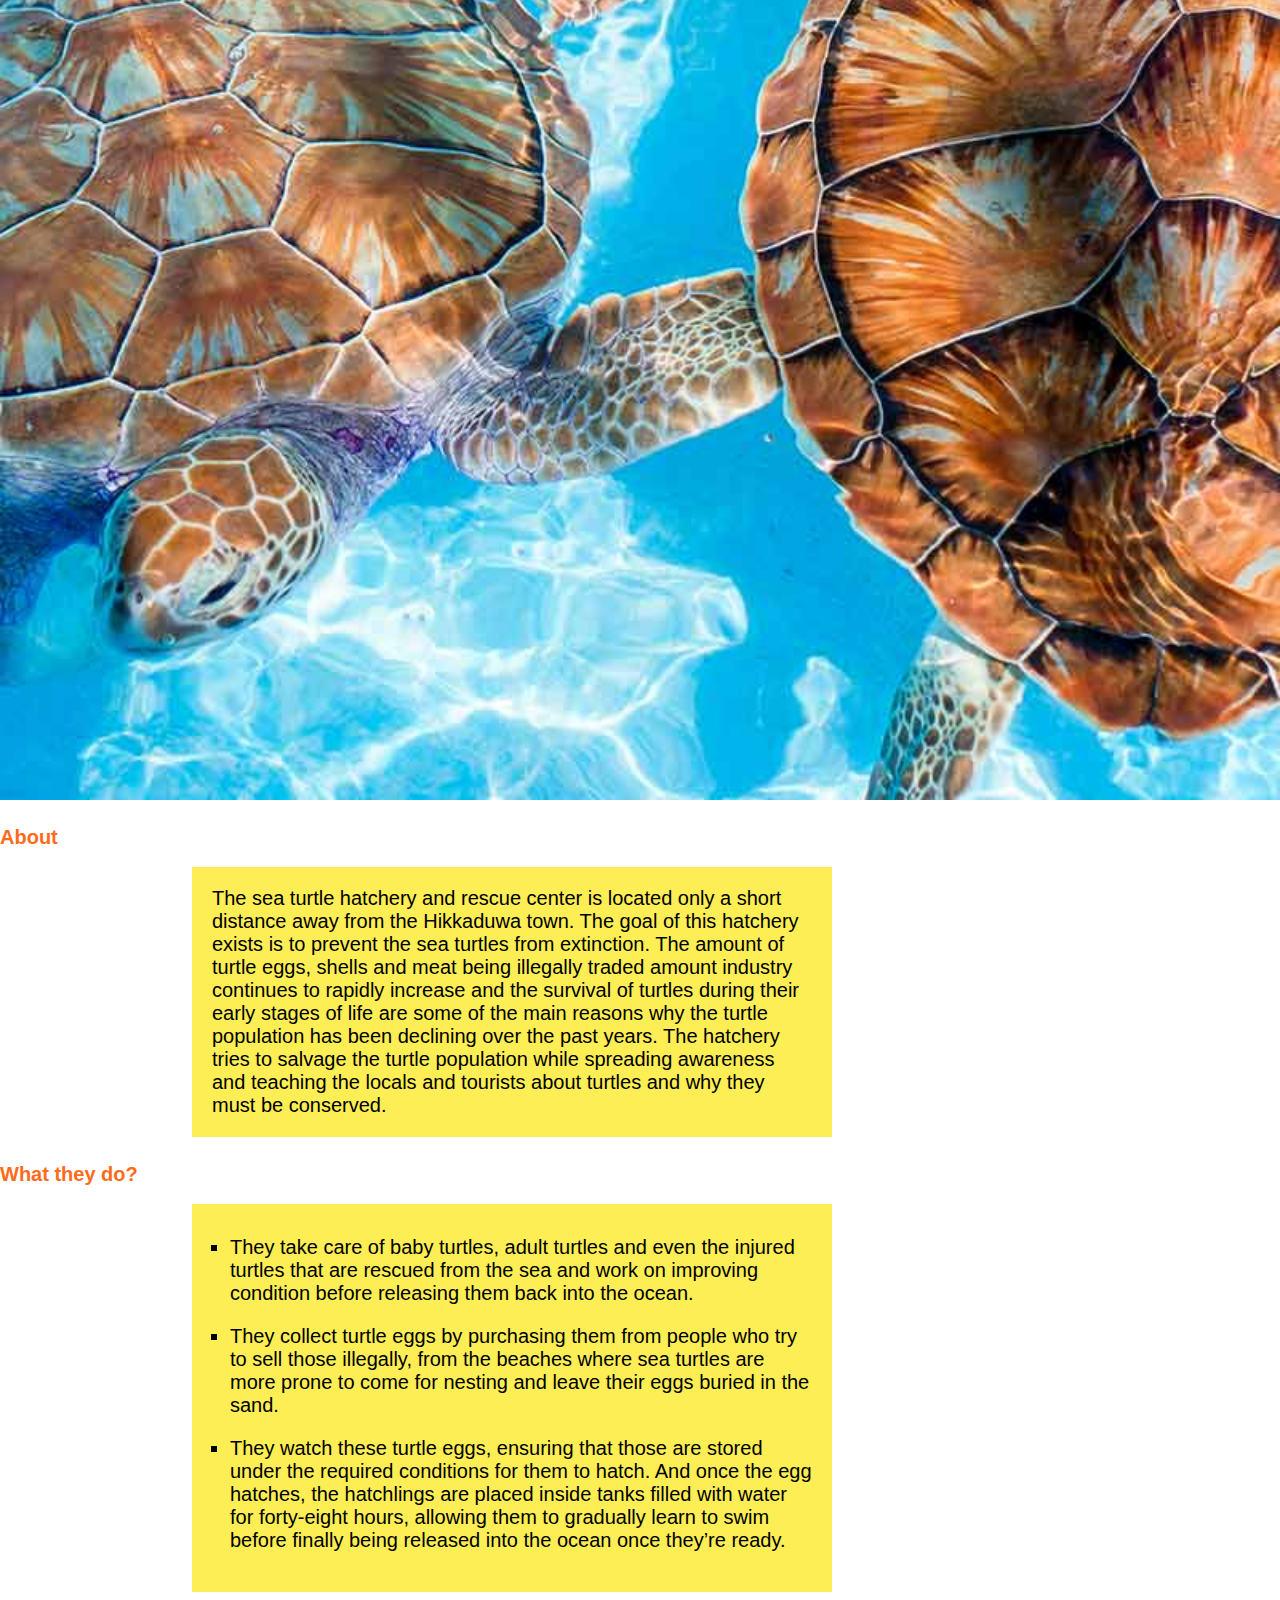
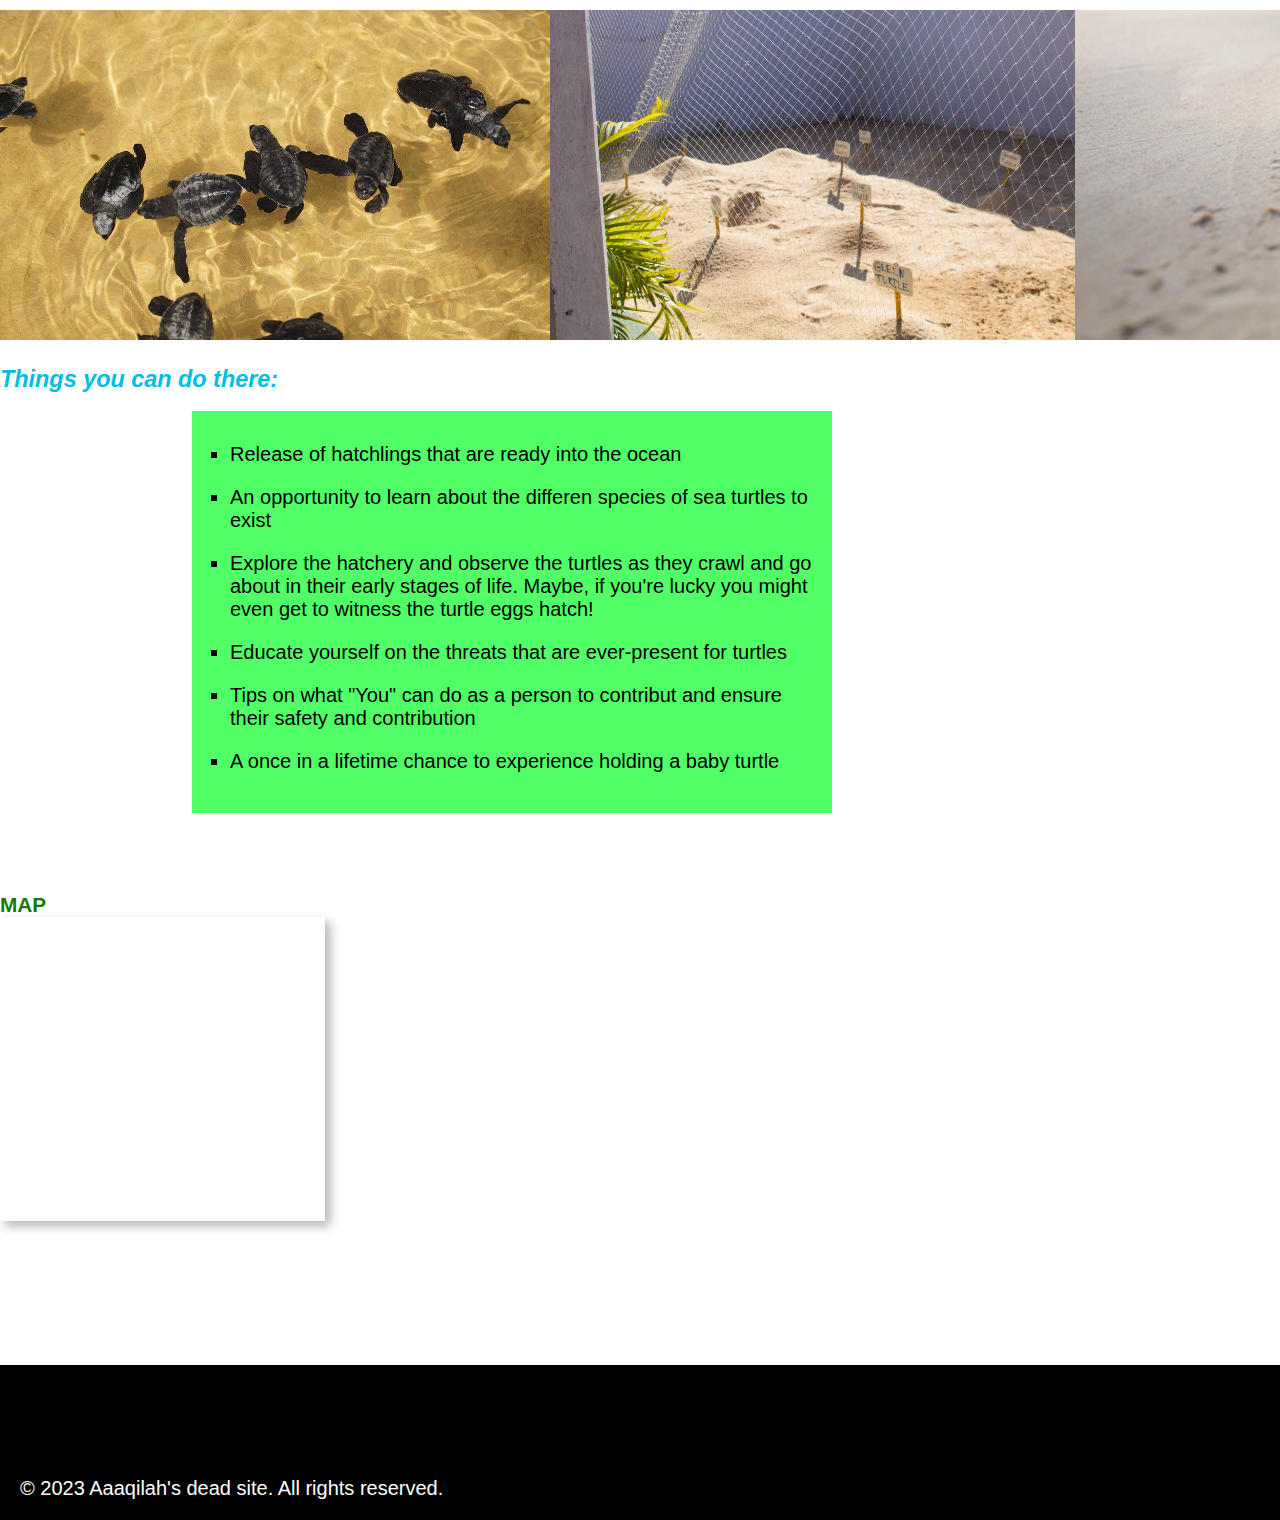
<file: hikkaduwa.html>
<!Doctype html>
<html lang="en">
    <head>
        <meta charset="UTF-8">
        <meta http-equiv="X-UA-compatible" content="IE=edge">
        <meta name="viewport" content="width=device-width, initial-scale=1.0">
        <title> Hikkaduwa hatchery </title>
        <link rel="stylesheet" href="hikkaduwa.css">
    </head>
   
    <body>

            <header>
                <nav>
                    <div class="logo">
                        <a href="index.html">
                        <p>TURTHATCH</p>
                        </a>
                    </div>
                    <ul>
                        <li> <a  href="index.html"> home </a></li>
                        <li> <a  href="turtlecategories.html"> turtle categories </a></li>
                        <li> <a class="active" href="hikkaduwa.html"> hikkaduwa hatchery </a></li>
                        <li> <a  href="threats.html"> threats </a></li>
                        <li> <a  href="#"> other hatcheries </a>
                             <ul>
                                <li> <a href="kosgoda.html">KOSGODA</a></li>
                                <li> <a href="bentota.html">BENTOTA</a> </li>
                             </ul>
                        </li>
                        <li> <a href="donate.html"> purchase / donate </a></li>
                    </ul>
                </nav>
            </header>
            


            <div class="bgimage">
                <img src="media/invite-to-paradise-sri-lanka-holidays-honeymoons-specialists-wildlife-baby-sea-turtle-hatchery-visit-habaraduwa-kosgoda-7.jpg" alt=""  height="800" width="1550">
                <div class="imagetext">
                    <h2>SEE THE MAGIC OF SEA TURTLES UP CLOSE AND PERSONAL!</h2>
                </div>
            </div> <br><br><br>

            <h1>Hikkaduwa turtle hatchery!</h1><br><br>

             <!--about-->
            <div class="container">
                <section>
                <div class="sec1">
                    
                    <div class="img1">
                        <img src="media/LSL_B2_Sea-Turtle-Hatchery-and-Rescue-Centre_800x1000.jpg" alt="hikka turtle" class="responsive" height="600" width="480">
                    </div>
                    <h2 id="head-1">About</h2><br>
                    <div class="text1">
                        <p>
                            The sea turtle hatchery and rescue center is located only a short distance away from the Hikkaduwa town. The goal of this hatchery exists is to prevent the sea turtles from extinction. The amount of turtle eggs, shells and meat being illegally traded amount industry continues to rapidly increase and the survival of turtles during their early stages of life are some of the main reasons why the turtle population has been declining over the past years. The hatchery tries to salvage the turtle population while spreading awareness and teaching the locals and tourists about turtles and why they must be conserved.
                        </p> 
                    </div>
                    <div class="section2">
                        <h2 id="head-2">What they do?</h2><br>
                    </div>
                    <div class="text2">
                        
                        <ul class="ulist">
                            <li><p class="listtext">They take care of baby turtles, adult turtles and even the injured turtles that are rescued from the sea and work on improving condition before releasing them back into the ocean.</p></li>
                            <li><p class="listtext">They collect turtle eggs by purchasing them from people who try to sell those illegally, from the beaches where sea turtles are more prone to come for nesting and leave their eggs buried in the sand.</p> </li>
                            <li><p class="listtext">They watch these turtle eggs, ensuring that those are stored under the required conditions for them to hatch. And once the egg hatches, the hatchlings are placed inside tanks filled with water for forty-eight hours, allowing them to gradually learn to swim before finally being released into the ocean once they’re ready.</p> </li>
                        </ul>
                        
                    </div>


                </div>  
                </section>
            </div>
             <br>

            <div class="container">
                
            </div>

            <div class="imagemerge">
               
                <img src="media/turtle-hatchery-hikkaduwa.jpg" height="350" width="550" alt="turtle" >
            

            
                <img src="media/AB5B52D9-A2B8-46F7-A507-320E1B18D110-1024x683-1.jpeg" height="350" width="550" alt="turtle" >
            

          
                <img src="media/shutterstock_678187741-5d1a03276dc23.jpg" height="350" width="550" alt="turtle" >
            
           </div>

           <div class="head3">
            <h3><b><i>Things you can do there: </i></b></h3>
           </div><br>

            <div class="text3">
            
                <ul class="ulist">
                    <li>Release of hatchlings that are ready into the ocean</li>
                    <li>An opportunity to learn about the differen species of sea turtles to exist</li>
                    <li>Explore the hatchery and observe the turtles as they crawl and go about in their early stages of life. Maybe, if you're lucky you might even get to witness the turtle eggs hatch!</li>
                    <li>Educate yourself on the threats that are ever-present for turtles</li>
                    <li>Tips on what "You" can do as a person to contribut and ensure their safety and contribution</li>
                    <li>A once in a lifetime chance to experience holding a baby turtle</li>
                </ul>
            
            </div>
            <br><br><br>
                
                <div class="maphead">
                    <h2>MAP</h2>
                </div>
                <!--map start code-->
                <div class="hikkamap">
                    <iframe src="https://www.google.com/maps/embed?pb=!1m18!1m12!1m3!1d3966.9940322317493!2d80.0971480748539!3d6.131502993855296!2m3!1f0!2f0!3f0!3m2!1i1024!2i768!4f13.1!3m3!1m2!1s0x3ae177e243ea8b73%3A0xaca30606dd7a85c7!2sTurtle%20Beach%20-%20Hikkaduwa!5e0!3m2!1sen!2slk!4v1685486704465!5m2!1sen!2slk" width="400" height="300" style="border:0;" allowfullscreen="" loading="lazy" referrerpolicy="no-referrer-when-downgrade"></iframe>
                </div><br><br>
                <!--map end code-->

                
            
                <br><br><br><br><br><br>
             

                
                   
                

                <footer>
                    <br><br><br><br><p>&copy; 2023 Aaaqilah's dead site. All rights reserved.</p>
                    <!--AT EASE HOTEL. (      ) Where to see sea turtles in hikkaduwa. [online] Available from: https://www.ateasehotel.com/ [Accessed: 4th March 2023]-->
                    <!--https://www.taruvillas.com/destination-guide/hikkaduwa/attractions/kosgoda-turtle-hatchery/-->
                    <!--: https://www.tripadvisor.com/-->
                </footer>        
    </body>
</html>
</file>
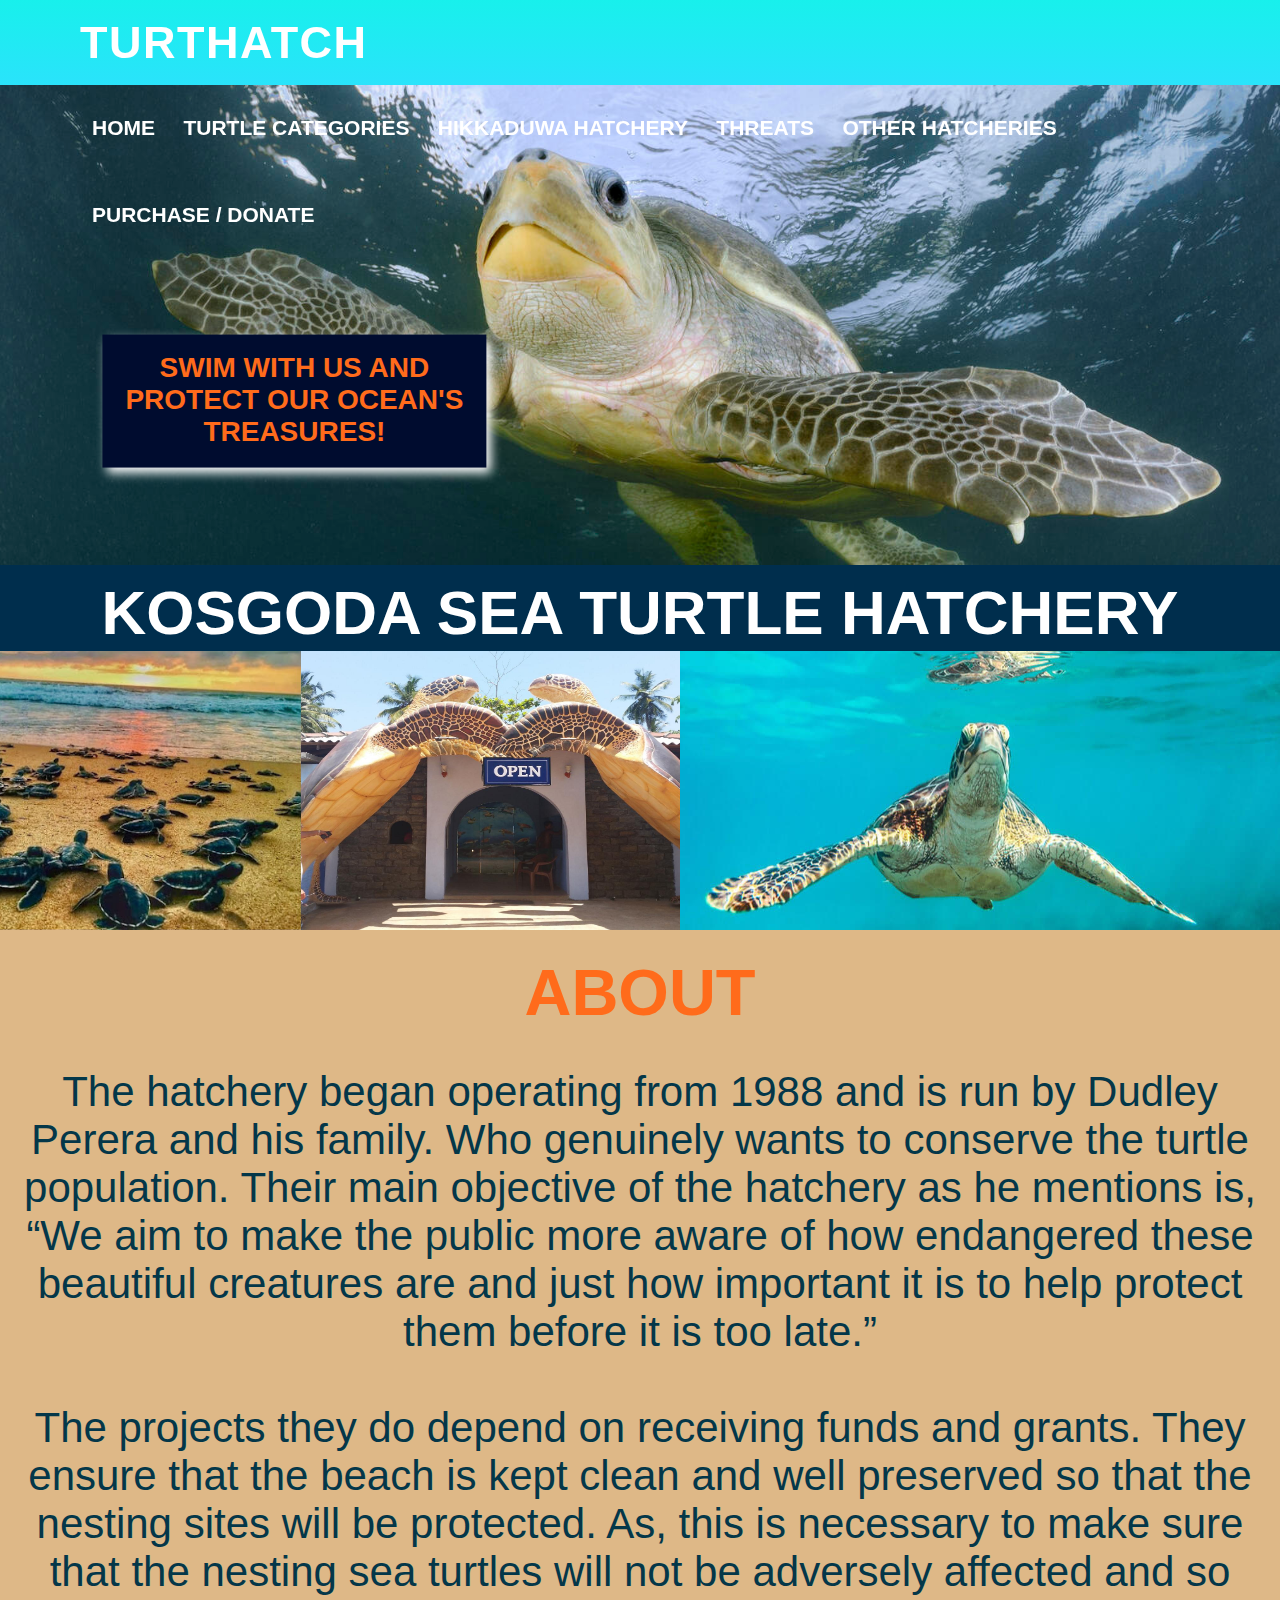
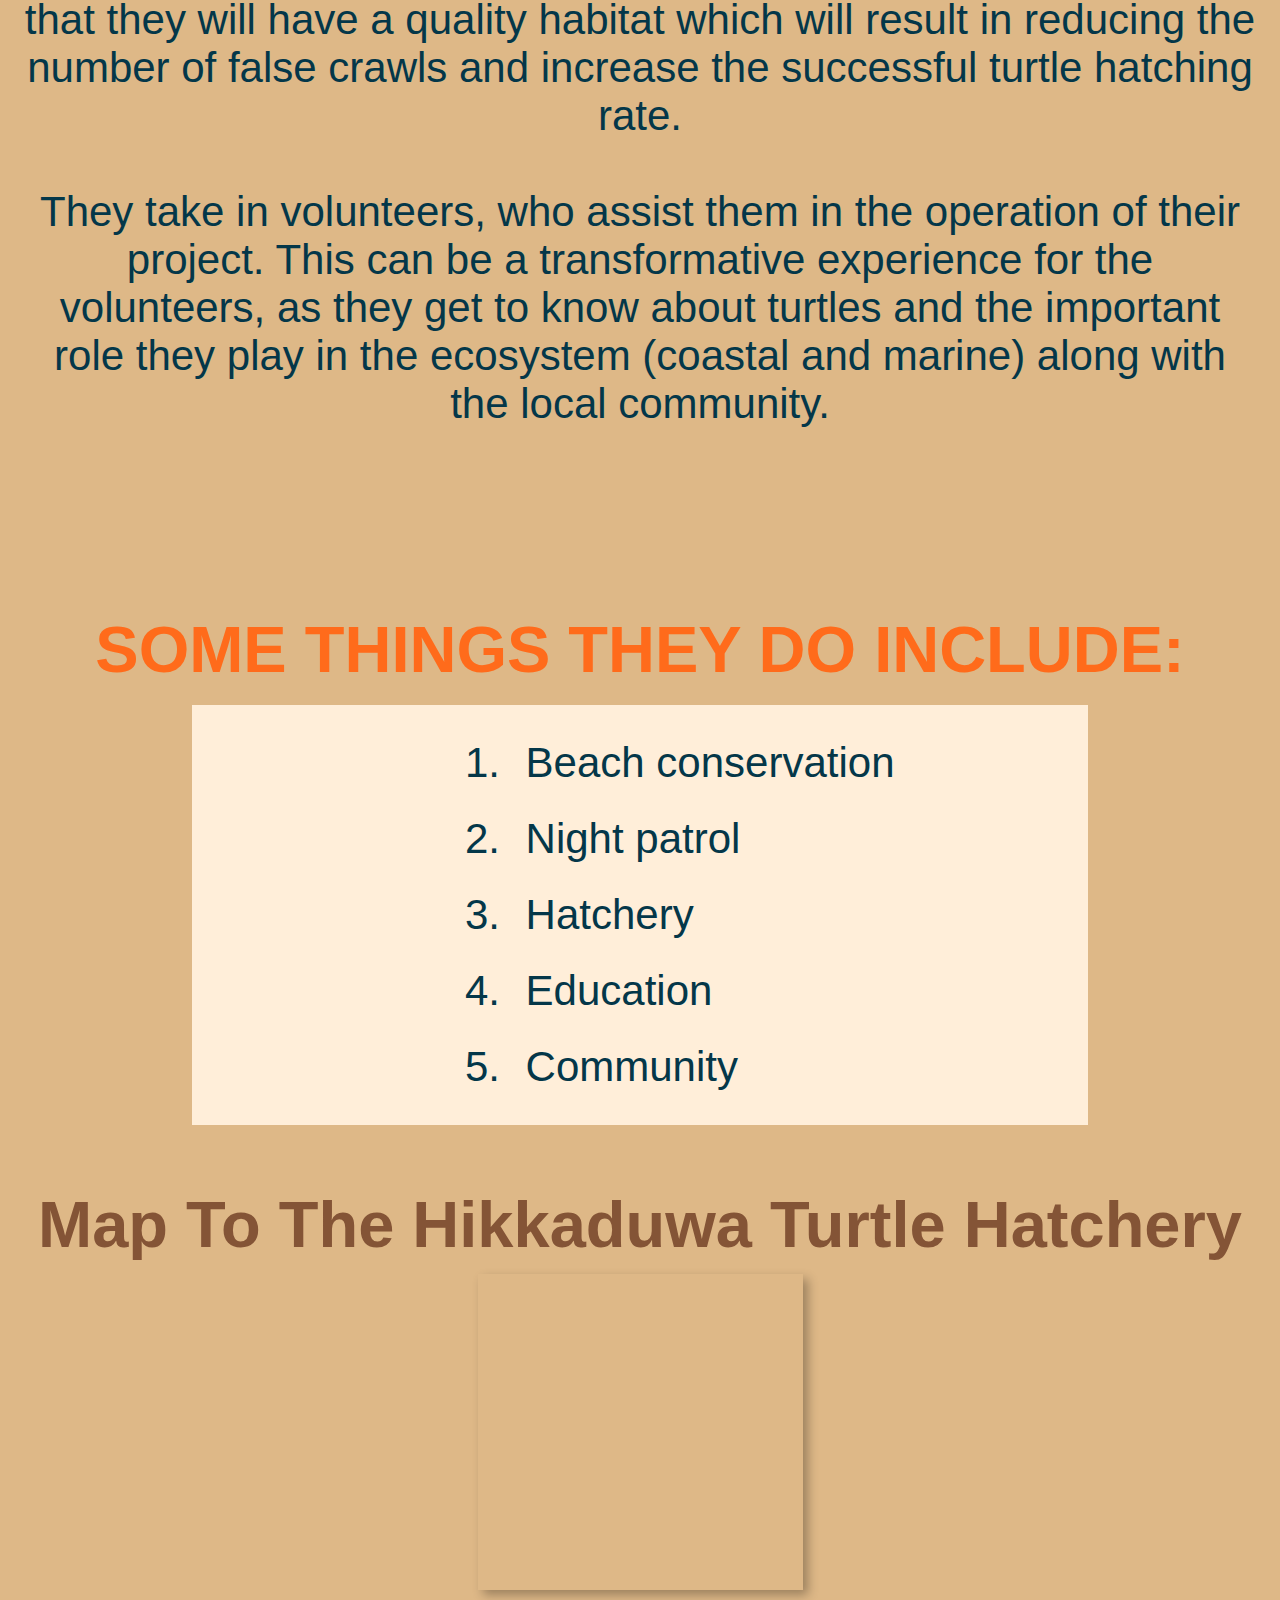
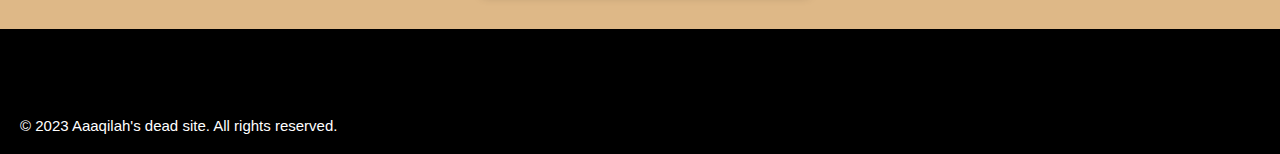
<file: kosgoda.html>
<!Doctype html>
<html lang="en">
    <head>
        <meta charset="UTF-8">
        <meta http-equiv="X-UA-compatible" content="IE=edge">
        <meta name="viewport" content="width=device-width, initial-scale=1.0">
        <title> Kosgoda </title>
        <link rel="stylesheet" href="kosgoda.css">
    </head>
    
        <body>

            <header>
                <nav>
                    <div class="logo">
                        <a href="index.html">
                           <p>TURTHATCH</p>
                        </a>
                    </div>
                    <ul>
                        <li> <a  href="index.html"> home </a></li>
                        <li> <a  href="turtlecategories.html"> turtle categories </a></li>
                        <li> <a  href="hikkaduwa.html"> hikkaduwa hatchery </a></li>
                        <li> <a  href="threats.html"> threats </a></li>
                        <li> <a href="#"> other hatcheries </a>
                        <ul>
                            <li> <a class="active" href="kosgoda.html">KOSGODA</a></li>
                            <li> <a href="bentota.html">BENTOTA</a></li>
                        </ul>
                        </li>
                        <li> <a href="donate.html"> purchase / donate </a></li>
                    </ul>
                </nav>
            </header>

           

            <div class="bgimage">
                <img src="media/4s801bhqbf_HI_287332Circle.jpg" alt="turtle" style="width: 100%;">
                <div class="imagetext">
                    <h2>SWIM WITH US AND PROTECT OUR OCEAN'S TREASURES!</h2>
                </div>
            </div> 


            

            <div class="section1">
                <h2 id="head-1"><b>kosgoda sea turtle hatchery</b></h2>
            </div><br><br><br>

        <div class="imagemerge">
                
                <img src="media/IMG_8100.JPG"  width="600" height="300" alt="turtle">
               
           
                <img src="media/ingang.jpg"   width="600" height="300" alt="turtle">

            
                <img src="media/sea-turtle-conservation-project2.jpg"  width="600" height="300" alt="turtle">   
        </div>

       

            <div class="subhead">
                <h2 id="h-2">about</h2>
            </div><br>
            <div class="container">
            <div class="text1">
                <p>
                    The hatchery began operating from 1988 and is run by Dudley Perera and his family. Who genuinely wants to conserve the turtle population. Their main objective of the hatchery as he mentions is, “We aim to make the public more aware of how endangered these beautiful creatures are and just how important it is to help protect them before it is too late.”
                </p><br>
                <p>
                    The projects they do depend on receiving funds and grants. They ensure that the beach is kept clean and well preserved so that the nesting sites will be protected. As, this is necessary to make sure that the nesting sea turtles will not be adversely affected and so that they will have a quality habitat which will result in reducing the number of false crawls and increase the successful turtle hatching rate.
                </p><br>
                <p>
                    They take in volunteers, who assist them in the operation of their project. This can be a transformative experience for the volunteers, as they get to know about turtles and the important role they play in the ecosystem (coastal and marine) along with the local community.
                </p><br>
            </div>
        </div>
            <br><br><br><br><br>
            <h2> Some things they do include: </h2><br>
                <div class="container">
                    <div class="subtext">
                    <ol class="olist">
                        <li>Beach conservation</li>
                        <li>Night patrol</li>
                        <li>Hatchery</li>
                        <li>Education</li>
                        <li>Community</li>
                    </ol>
                    </div>
                </div>
            <br><br>

            <div class="maphead">
                <h2>map to the hikkaduwa turtle hatchery</h2>
            </div>
            <div class="map2">
                <iframe src="https://www.google.com/maps/embed?pb=!1m18!1m12!1m3!1d31723.424647326716!2d80.00407194702387!3d6.338559793663453!2m3!1f0!2f0!3f0!3m2!1i1024!2i768!4f13.1!3m3!1m2!1s0x3ae22bd2c88fd773%3A0xe745cf053e7bab75!2sKosgoda%20Sea%20Turtle%20Conservation%20Project!5e0!3m2!1sen!2slk!4v1685424698408!5m2!1sen!2slk" width="400" height="300" style="border:0;" allowfullscreen="" loading="lazy" referrerpolicy="no-referrer-when-downgrade"></iframe>
            </div>
            

           
            <footer>
                <br><br><br><br><p>&copy; 2023 Aaaqilah's dead site. All rights reserved.</p>
                <!--KOSGODA SEA TURTLE. (2023) Kosgoda sea turtle conservation project. [online] Available from: http://kosgodaseaturtle.org/ [Accessed: 3rd April 2023]-->
            </footer>
        </body>
        
        
       


    
</html>
</file>
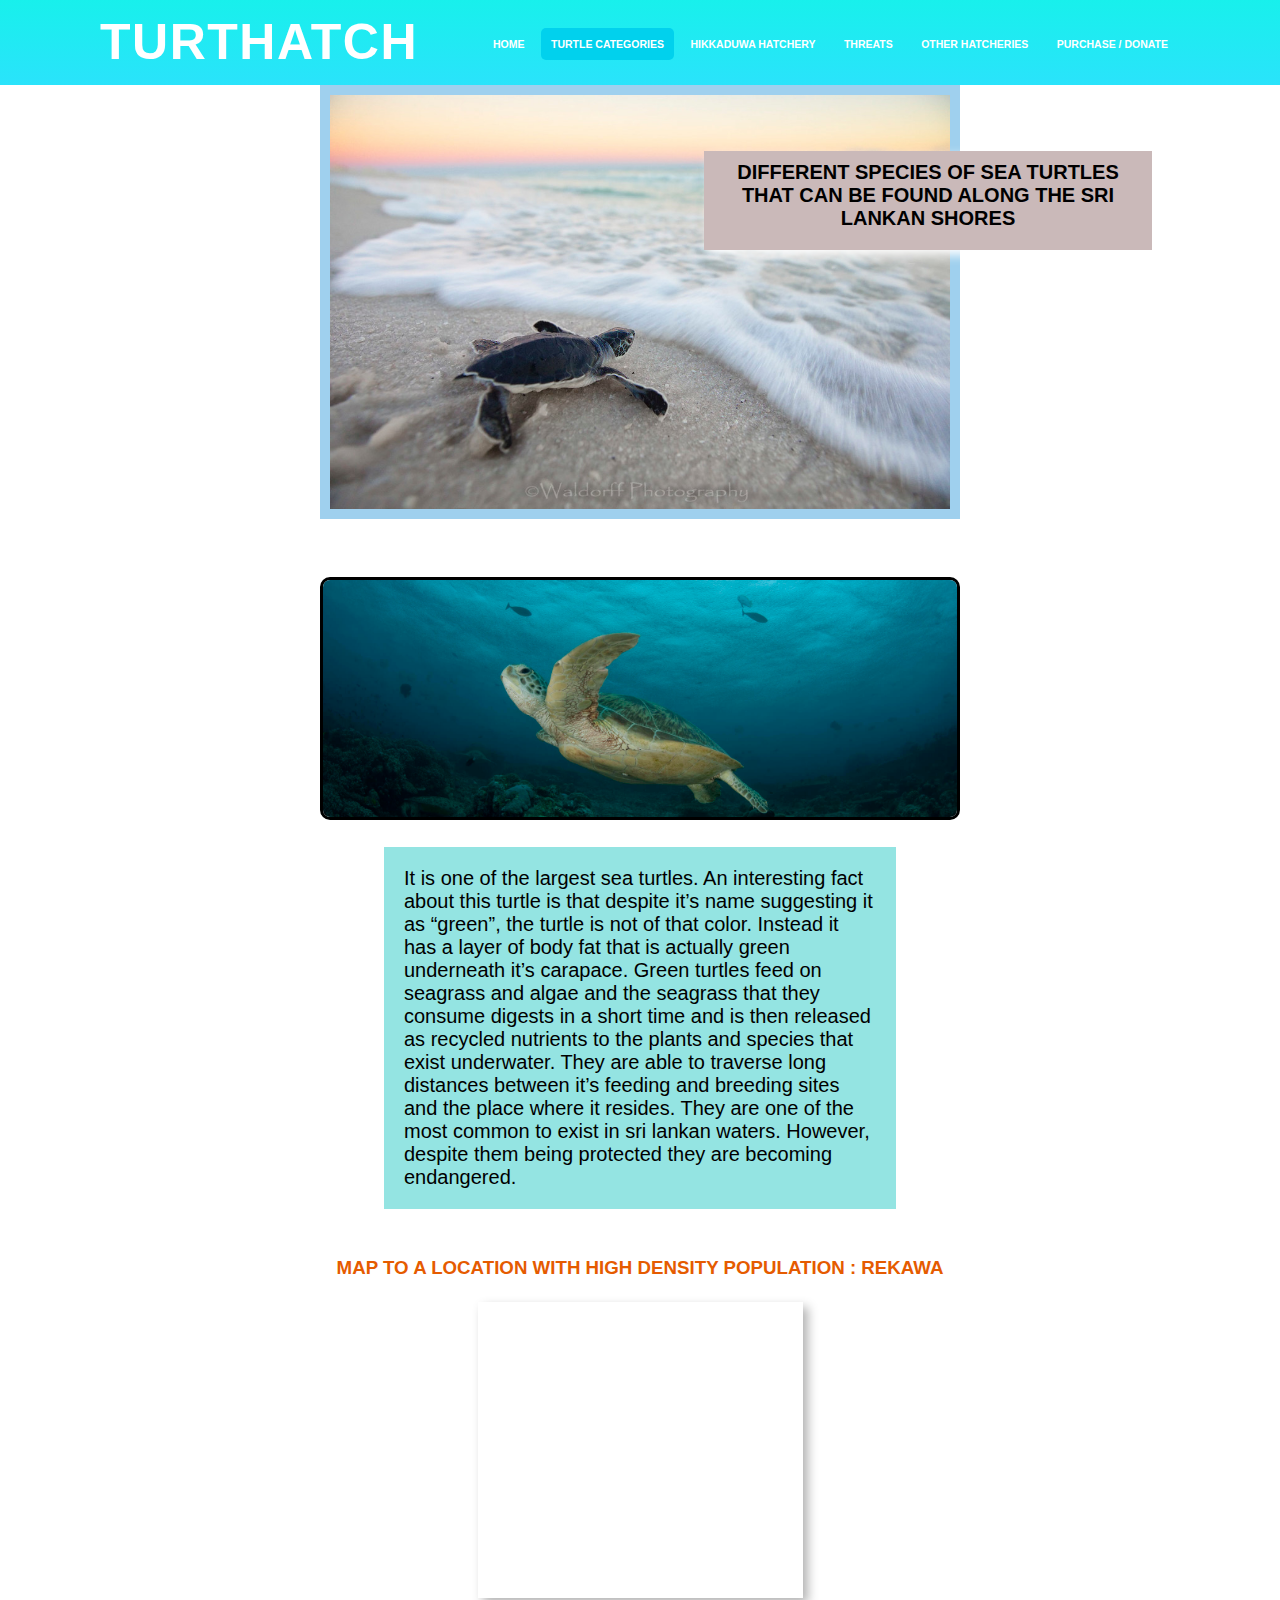
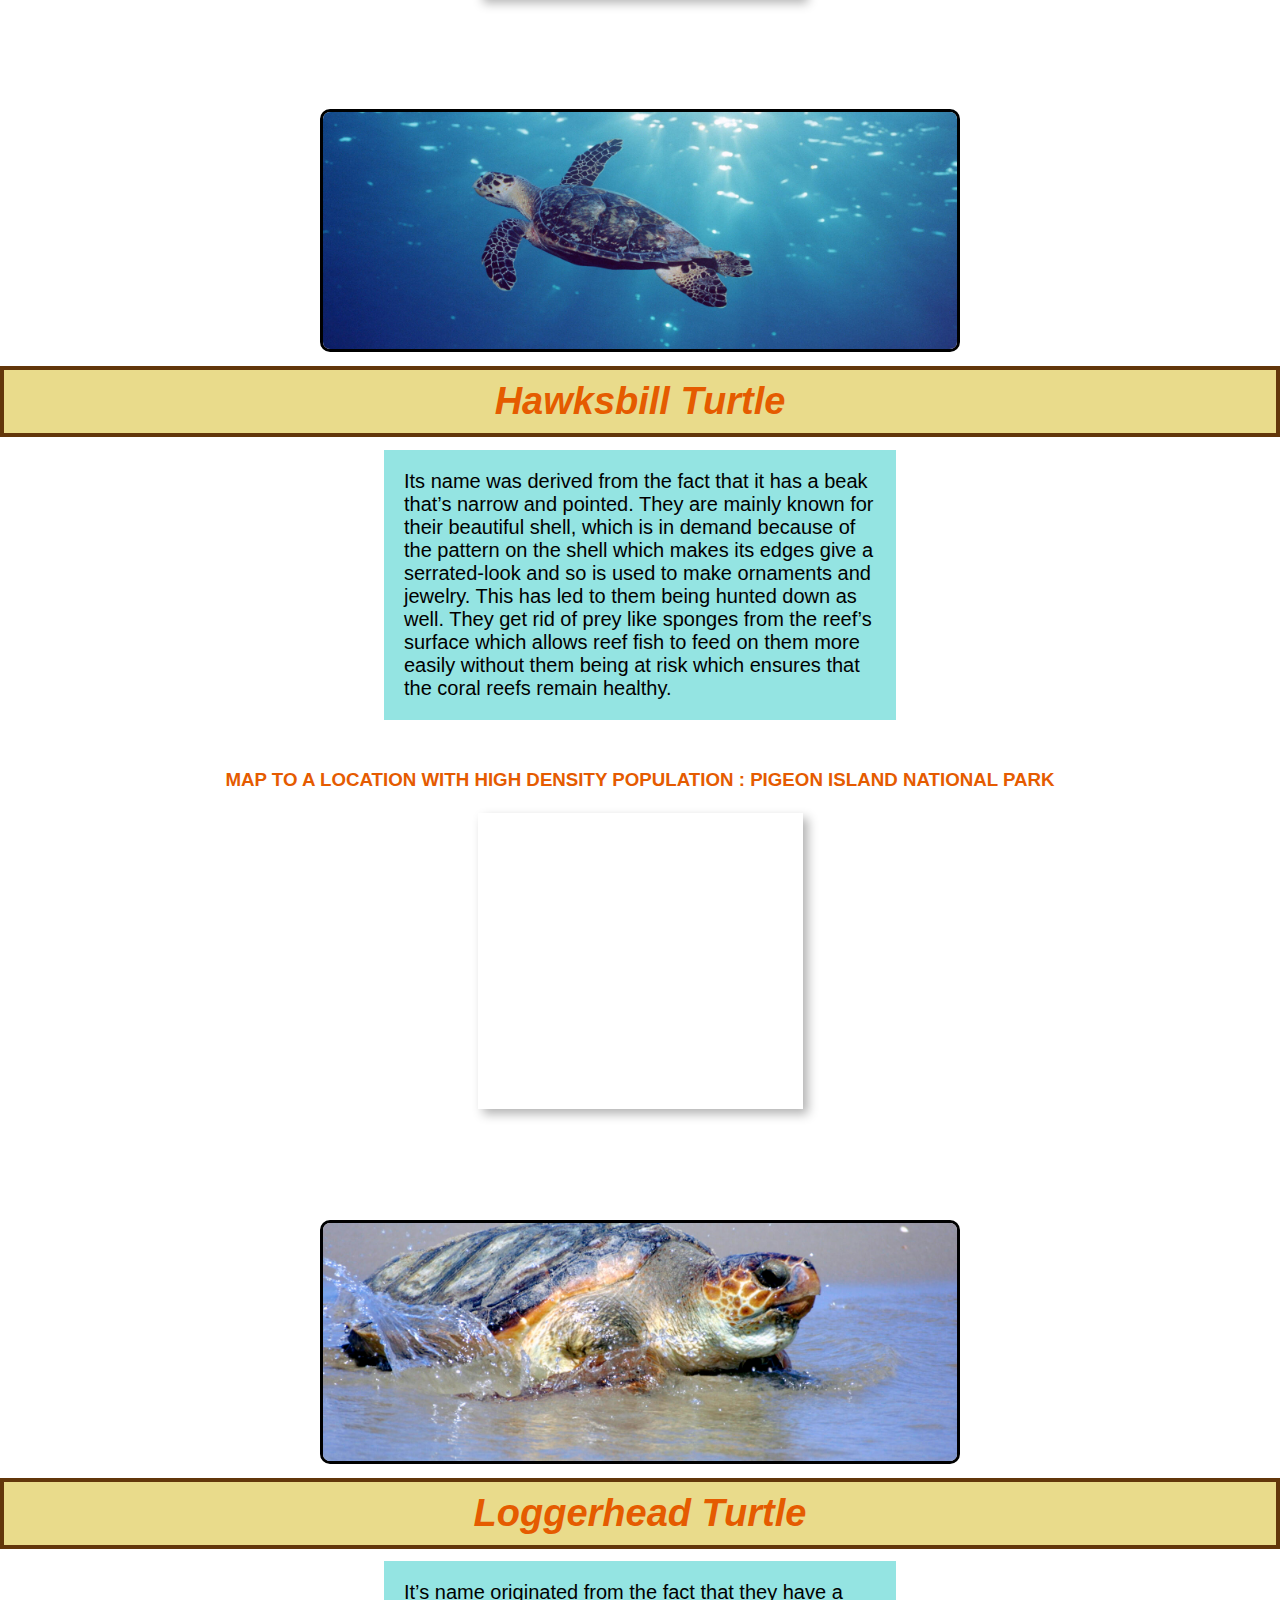
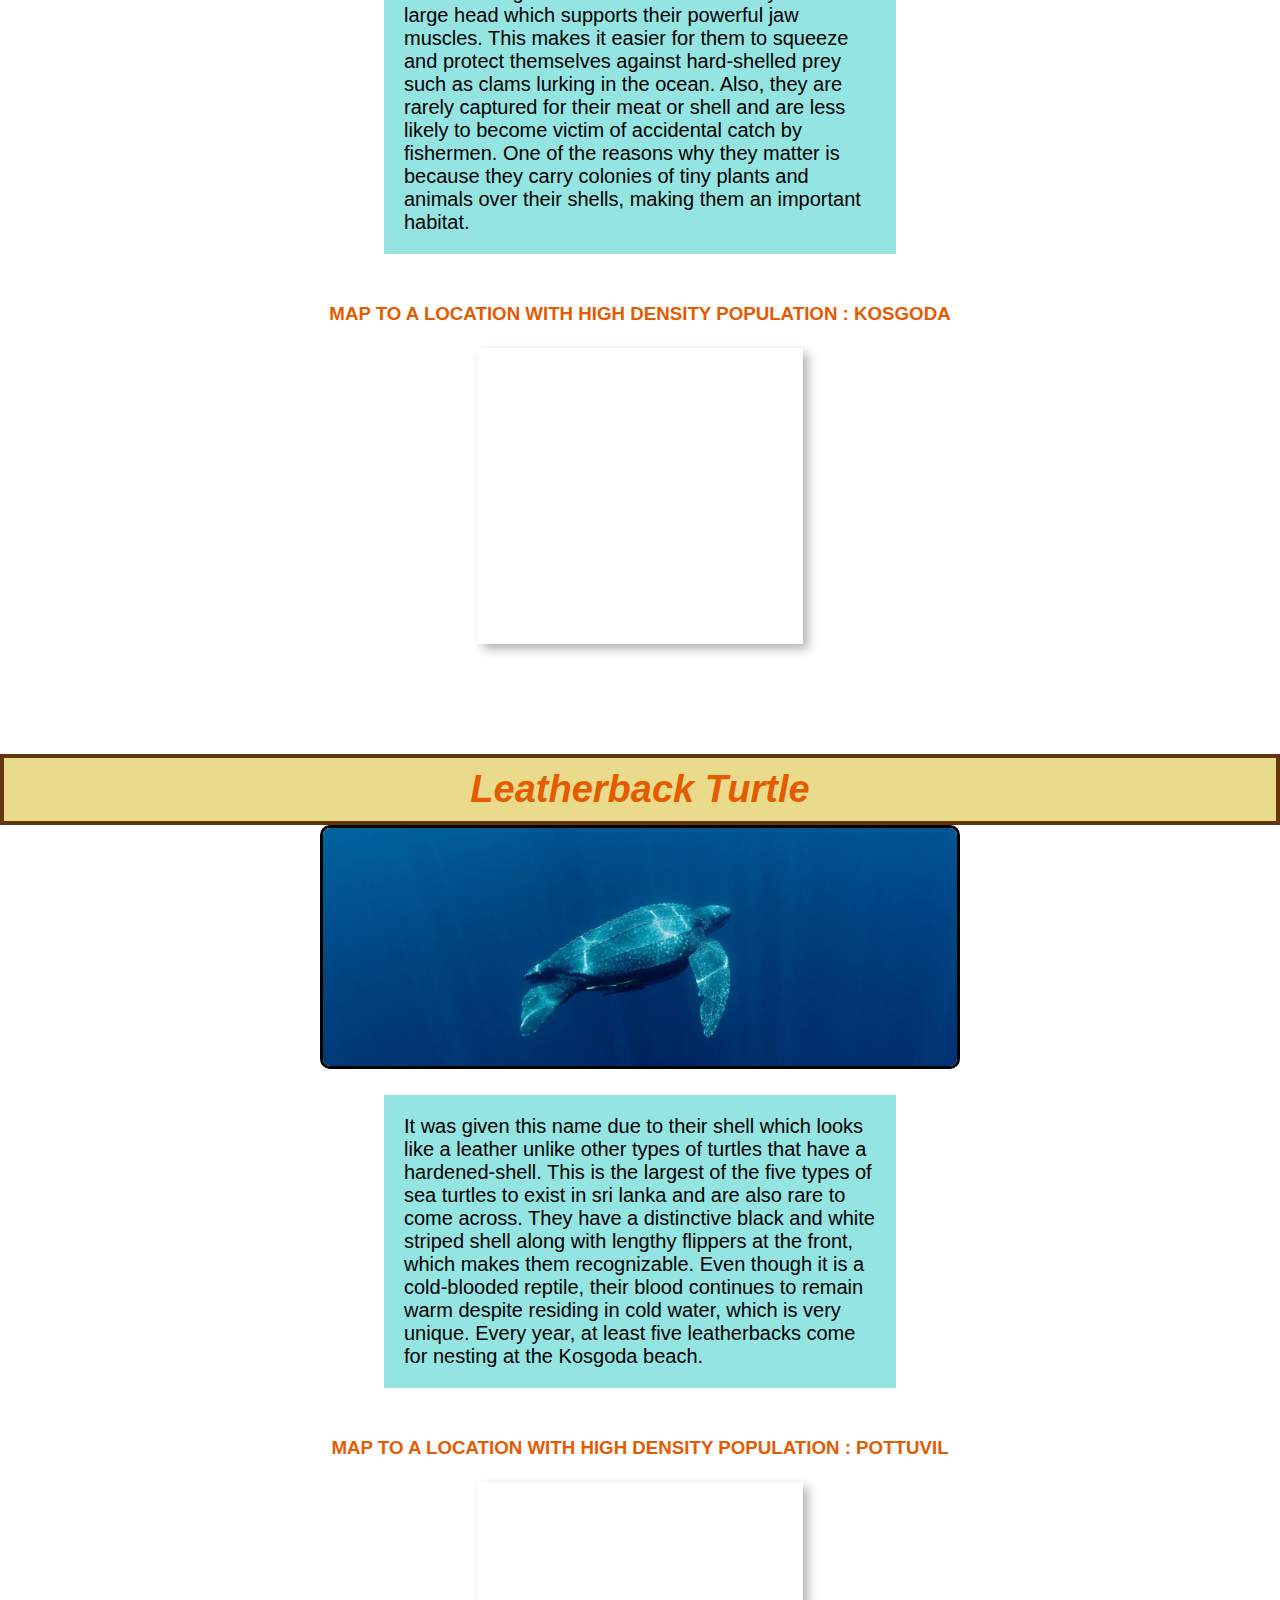
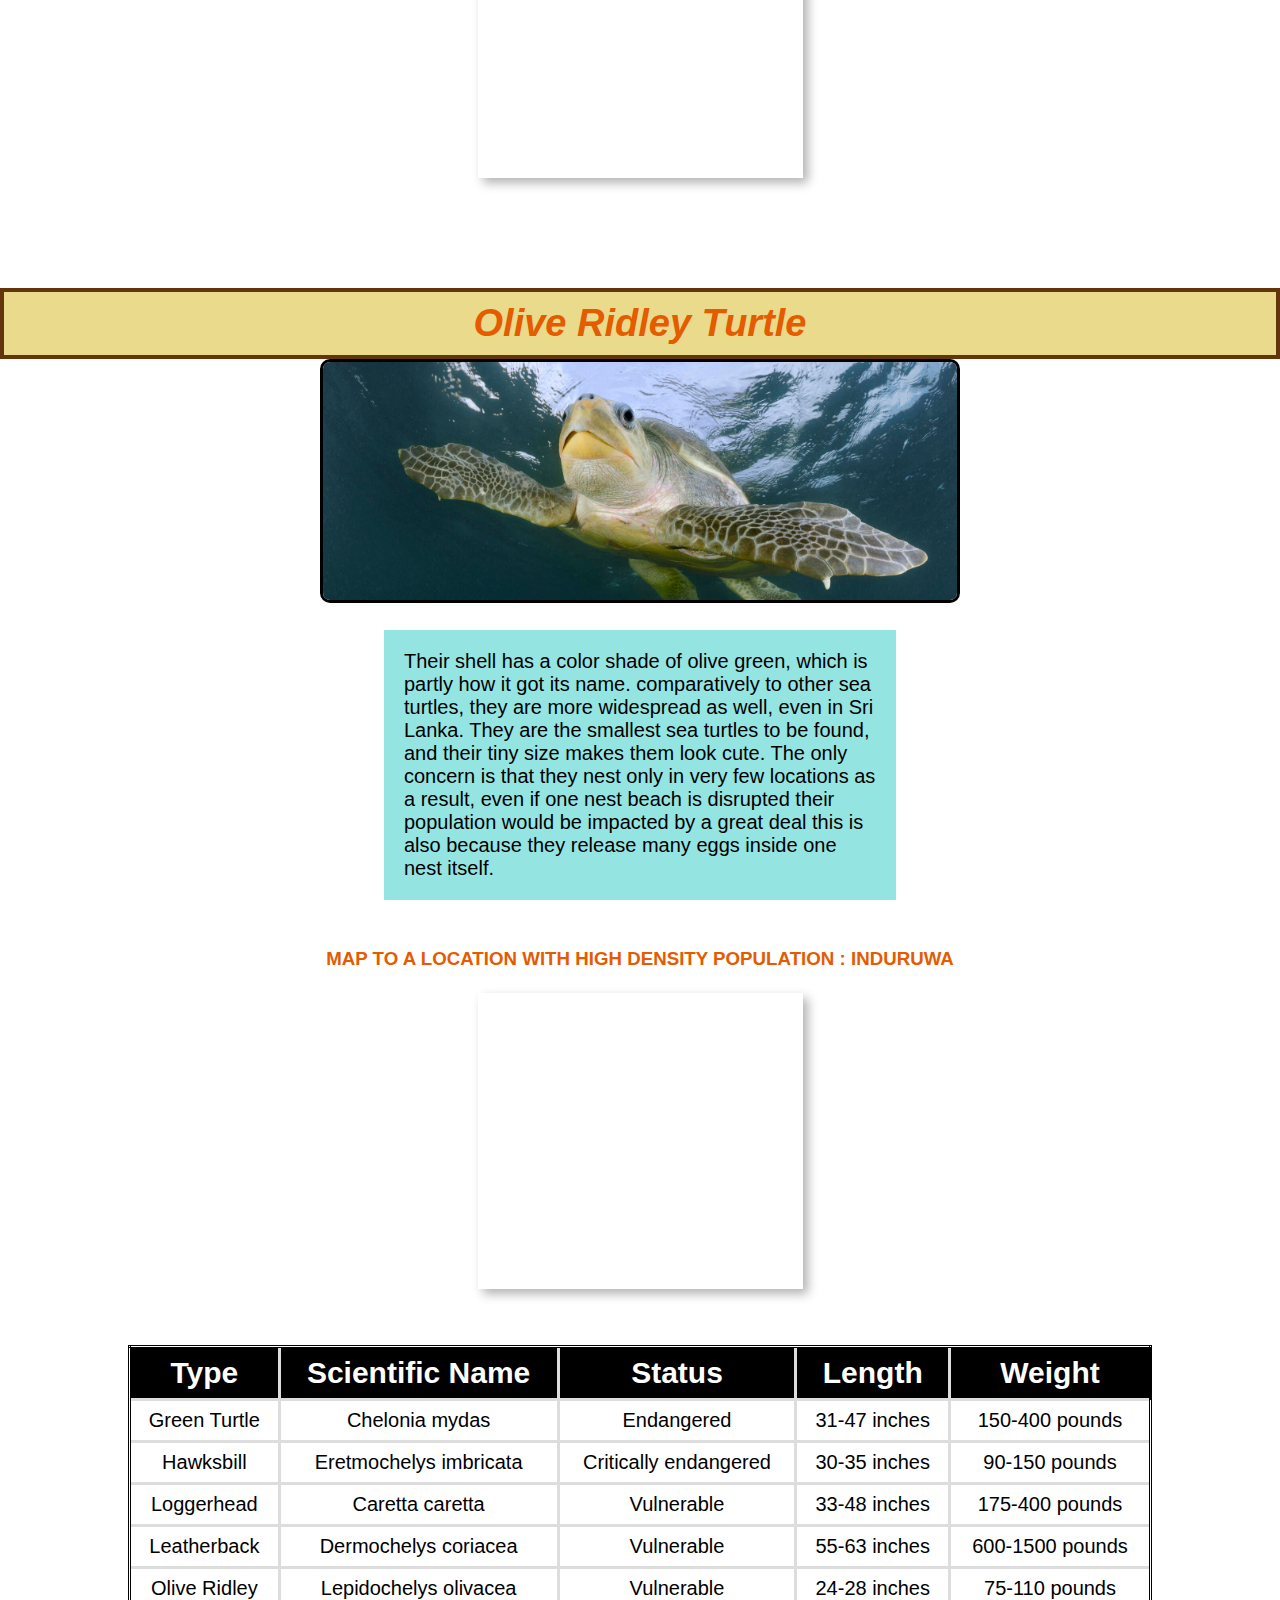
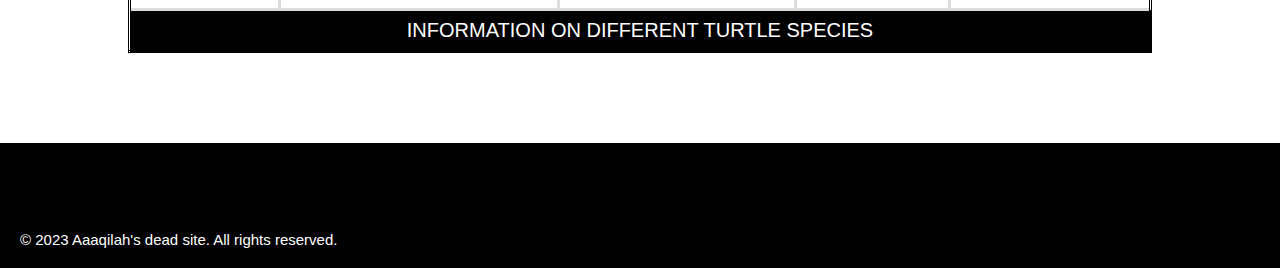
<file: turtlecategories.html>
<!Doctype html>
<html lang="en">
    <head>
        <meta charset="UTF-8">
        <meta http-equiv="X-UA-compatible" content="IE=edge">
        <meta name="viewport" content="width=device-width, initial-scale=1.0">
        <title> Turtle categories </title>
        <link rel="stylesheet" href="turtlecateg.css">
    </head>
   
        <body>

            <header>
                <nav>
                    <div class="logo">
                        <a href="index.html">
                            <p>TURTHATCH</p>
                        </a>
                    </div>
                    <ul>
                        <li> <a  href="index.html"> home </a></li>
                        <li> <a class="active" href="turtlecategories.html"> turtle categories </a></li>
                        <li> <a  href="hikkaduwa.html"> hikkaduwa hatchery </a></li>
                        <li> <a  href="threats.html"> threats </a></li>
                        <li> <a  href="#"> other hatcheries </a>
                        <ul>
                            <li> <a href="kosgoda.html">KOSGODA</a></li>
                            <li> <a href="bentota.html">BENTOTA</a></li>
                         </ul>
                        </li>
                        <li> <a  href="donate.html"> purchase / donate </a></li>
                    </ul>
                </nav>
            </header>

            <div class="bgimage">
                <img src="media/pint2.jpg" alt="turtle" style="width: 50%;">
                
                <div class="imagetext">
                    <h2>DIFFERENT SPECIES OF SEA TURTLES THAT CAN BE FOUND ALONG THE SRI LANKAN SHORES</h2>
                </div>
            </div> <br><br><br>

    <div class="container">
        <div class="GT"> <!--greenturtle-->
            <div class="responsive-image">
                <img src="media/5dyw3l7s9j_Green_Turtle_Hero_image_260214.jpg"  alt="Green turtle">
            </div>
           
            <div class="text">
            <p>
                It is one of the largest sea turtles. An interesting fact about this turtle is that despite it’s name suggesting it as “green”, the turtle is not of that color. Instead it has a layer of body fat that is actually green underneath it’s carapace. Green turtles feed on seagrass and algae and the seagrass that they consume digests in a short time and is then released as recycled nutrients to the plants and species that exist underwater. They are able to traverse long distances between it’s feeding and breeding sites and the place where it resides. They are one of the most common to exist in sri lankan waters. However, despite them being protected they are becoming endangered.
            </p>
            </div>
           
            <h3> Map to a location with high density population : Rekawa</h3>

            <div class="map"> <!--rekawa-->
               
                <iframe src="https://www.google.com/maps/embed?pb=!1m18!1m12!1m3!1d3967.628939862692!2d80.85284947485323!3d6.045540593940178!2m3!1f0!2f0!3f0!3m2!1i1024!2i768!4f13.1!3m3!1m2!1s0x3ae6b4f71b54391d%3A0x6edcdb75d1d6b794!2sRekawa%20Turtle%20Beach!5e0!3m2!1sen!2slk!4v1685424454224!5m2!1sen!2slk" width="400" height="300" style="border:0;" allowfullscreen="" loading="lazy" referrerpolicy="no-referrer-when-downgrade"></iframe>
            </div>
        </div>
    </div><br><br><br><br>


    <section>
    <div class="container">
         <!--hawksbill-->
            <div class="HB">
                <div class="responsive-image">
                    <img src="media/917vz2rf4k_Medium_WW22305.jpg" alt="hawksbill turtle">
                </div>
                <h2 id="h-bill"><i><b>hawksbill turtle</b></i></h2>

                <div class="text">
                    <p>
                        Its name was derived from the fact that it has a beak that’s narrow and pointed. They are mainly known for their beautiful shell, which is in demand because of the pattern on the shell which makes its edges give a serrated-look and so is used to make ornaments and jewelry. This has led to them being hunted down as well. They get rid of prey like sponges from the reef’s surface which allows reef fish to feed on them more easily without them being at risk which ensures that the coral reefs remain healthy.
                    </p>
                </div>
                
                <h3> Map to a location with high density population : Pigeon island national park</h3>
                <div class="map"><!--pigeon island national park-->
                    
                    <iframe src="https://www.google.com/maps/embed?pb=!1m18!1m12!1m3!1d1971.8404433944322!2d81.20441439999999!3d8.7218213!2m3!1f0!2f0!3f0!3m2!1i1024!2i768!4f13.1!3m3!1m2!1s0x3afbbfbf56b2326f%3A0x7b13c75a4db5fbcf!2sPigeon%20Island%20Marine%20National%20Park!5e0!3m2!1sen!2slk!4v1685424553699!5m2!1sen!2slk" width="400" height="300" style="border:0;" allowfullscreen="" loading="lazy" referrerpolicy="no-referrer-when-downgrade"></iframe>
                </div>
            </div>   
    </div>
    </section>
    <br><br><br><br>

    <section>
    <div class="container">
        <!--loggerhead--> <!--kosgoda-->
            <div class="LH">
                <div class="responsive-image">
                    <img src="media/3bk2k87z6g_MID_110648loggerhead_hero.jpg"  alt="loggerhead turtle" >
                </div>
                <h2 id="l-head"><i><b>loggerhead turtle</b></i></h2>

                <div class="text">
                    <p>
                        It’s name originated from the fact that they have a large head which supports their powerful jaw muscles. This makes it easier for them to squeeze and protect themselves against hard-shelled prey such as clams lurking in the ocean. Also, they are rarely captured for their meat or shell and are less likely to become victim of accidental catch by fishermen. One of the reasons why they matter is because they carry colonies of tiny plants and animals over their shells, making them an important habitat. 
                    </p>
                </div>
                 <h3> Map to a location with high density population : Kosgoda</h3>
                <div class="map">
                    <iframe src="https://www.google.com/maps/embed?pb=!1m18!1m12!1m3!1d31723.424647326716!2d80.00407194702387!3d6.338559793663453!2m3!1f0!2f0!3f0!3m2!1i1024!2i768!4f13.1!3m3!1m2!1s0x3ae22bd2c88fd773%3A0xe745cf053e7bab75!2sKosgoda%20Sea%20Turtle%20Conservation%20Project!5e0!3m2!1sen!2slk!4v1685424698408!5m2!1sen!2slk" width="400" height="300" style="border:0;" allowfullscreen="" loading="lazy" referrerpolicy="no-referrer-when-downgrade"></iframe>
                </div>
            </div>   
    </div>
    </section>
    <br><br><br><br>

    <section>
    <!--leatherback--> <!--pottuvil-->
    <div class="container">
        
            <div class="LB">
            <h2 id="l-back"><i><b>leatherback turtle</b></i></h2>

            <div class="responsive-image">
                <img src="media/4pbxaph783_SCR_289416.jpg"  alt="leatherback turtle">
            </div>

            <div class="text">
                <p>
                    It was given this name due to their shell which looks like a leather unlike other types of turtles that have a hardened-shell. This is the largest of the five types of sea turtles to exist in sri lanka and are also rare to come across. They have a distinctive black and white striped shell along with lengthy flippers at the front, which makes them recognizable. Even though it is a cold-blooded reptile, their blood continues to remain warm despite residing in cold water, which is very unique. Every year, at least five leatherbacks come for nesting at the Kosgoda beach.
                </p>
            </div>

            <h3> Map to a location with high density population : Pottuvil</h3>
            
            <div class="map">
                <iframe src="https://www.google.com/maps/embed?pb=!1m18!1m12!1m3!1d63379.10554260012!2d81.79372536807135!3d6.867330041520274!2m3!1f0!2f0!3f0!3m2!1i1024!2i768!4f13.1!3m3!1m2!1s0x3ae5a3f941a1f9d3%3A0x493eb5ec8adac4ab!2sPOTTUVILL%20BEACH%20LINE!5e0!3m2!1sen!2slk!4v1685424771352!5m2!1sen!2slk" width="400" height="300" style="border:0;" allowfullscreen="" loading="lazy" referrerpolicy="no-referrer-when-downgrade"></iframe>
            </div>
            </div>
    </div>
    </section>
    <br><br><br><br>


    <section>
    <div class="container">
        <!--olive ridley--> <!--induruwa-->
        
            <div class="OR">
                <h2 id="o-rid"><i><b>olive ridley turtle</b></i></h2>

                <div class="responsive-image">
                    <img src="media/4s801bhqbf_HI_287332Circle.jpg"  alt="olive ridley turtle" >
                </div>

                

                <div class="text">
                    <p>
                        Their shell has a color shade of olive green, which is partly how it got its name. comparatively to other sea turtles, they are more widespread as well, even in Sri Lanka. They are the smallest sea turtles to be found, and their tiny size makes them look cute. The only concern is that they nest only in very few locations as a result, even if one nest beach is disrupted their population would be impacted by a great deal this is also because they release many eggs inside one nest itself. 
                    </p>
                </div>
                
                <h3> Map to a location with high density population : Induruwa</h3>

                <div class="map">
                    <iframe src="https://www.google.com/maps/embed?pb=!1m18!1m12!1m3!1d15860.509525319547!2d79.99025648715819!3d6.37755330000001!2m3!1f0!2f0!3f0!3m2!1i1024!2i768!4f13.1!3m3!1m2!1s0x3ae22b2ef1581193%3A0x29915ac4e1fdab67!2sInduruwa%20Beach!5e0!3m2!1sen!2slk!4v1685424908760!5m2!1sen!2slk" width="400" height="300" style="border:0;" allowfullscreen="" loading="lazy" referrerpolicy="no-referrer-when-downgrade"></iframe>
                   </div>
                </div>
            </div>
    
    </section>
    <br>
 
       

        <section>
            <div id="table-sec">
                <table>
                    <tr>
                    <th>type</th>
                    <th>scientific name</th>
                    <th>status</th>
                    <th>length</th>
                    <th>weight</th>
                    </tr>
                    <tr>
                        <td>Green Turtle</td>
                        <td>Chelonia mydas</td>
                        <td>Endangered</td>
                        <td>31-47 inches</td>
                        <td>150-400 pounds</td>
                    </tr>
                    <tr>
                        <td>Hawksbill</td>
                        <td>Eretmochelys imbricata</td>
                        <td>Critically endangered</td>
                        <td>30-35 inches</td>
                        <td>90-150 pounds</td>
                    </tr>
                    <tr>
                        <td>Loggerhead</td>
                        <td>Caretta caretta</td>
                        <td>Vulnerable</td>
                        <td>33-48 inches</td>
                        <td>175-400 pounds</td>
                    </tr>
                    <tr>
                        <td>Leatherback</td>
                        <td>Dermochelys coriacea</td>
                        <td>Vulnerable</td>
                        <td>55-63 inches</td>
                        <td>600-1500 pounds</td>
                    </tr>
                    <tr>
                        <td>Olive Ridley</td>
                        <td>Lepidochelys olivacea</td>
                        <td>Vulnerable</td>
                        <td>24-28 inches</td>
                        <td>75-110 pounds</td>
                    </tr>
                    <tfoot>
                        <tr>
                            <td colspan="5">INFORMATION ON DIFFERENT TURTLE SPECIES</td>
                        </tr>
                    </tfoot>
                </table>
            </div>
        </section>
        <br><br><br><br><br>

        <footer>
            <br><br><br><br><p>&copy; 2023 Aaaqilah's dead site. All rights reserved.</p>
            <!--MAHOORA. (2023) Most interesting sea turtle facts from Sri Lanka. [online] Available from: (Anon., 2023) [Accessed: 2nd April 2023]-->
            <!--WORLD WILD LIFE. (2023) Sea turtle. [online] Available from: https://www.worldwildlife.org/species/sea-turtle [Accessed: 3rd April 2023]-->
            <!--OUR BREATHING PLANET. (2023) 5 Phenomenal Sea turtles. [online] Available from: https://www.ourbreathingplanet.com/5-phenomenal-sea-turtles/ [Accessed: 4th April 2023]-->
        </footer>
        
    </body>
    
</html>
</file>
<file: indexstyle.css>
*{
    margin: 0px;
    padding: 0px;
    box-sizing: border-box;
}
/*start of navigation code*/
nav{
    
    width: 100%;
    height: 85px;
    top: 0; /*just added now*/
    z-index: 1; /*just added now*/
    line-height: 85px;
    padding: 0px 100px; /*0px is for top & bottom, 100px is for left & right */
    position: fixed;
    background-image: linear-gradient(#18f0ec, #2ae3fb); /*in linear grad. can add min. 2 colors */
   
     
}
nav .logo p{                  /* after nav if you don't put a space it does not work*/
    font-size: 50px;
    font-weight: bold;
    float: left;
    color: white;
    text-transform: uppercase;
    letter-spacing: 1.5px;
    cursor: pointer;
    text-align: left;

}
nav ul{
    float: right;
}
nav li{
    display: inline-block;
    list-style: none; /*bcus we don't want bullets */
    
}
nav li a{
    font-family: Verdana, Geneva, Tahoma, sans-serif;
    font-size: 10.5px;
    font-weight: bolder;
    text-transform: uppercase;
    padding: 6px 12px;
    color:white;
    text-decoration: none; /* links bydefault are underlined, so remove it*/
    border-radius: 5px;
}
nav li a:hover{ /*the color that appears inside the nav link when you move your cursor over it*/
    color: rgb(0, 0, 0);
    transition: all 0.4s ease 0s;
}

a.active, a:hover{
    background: rgb(1, 209, 237);
    transition: all 0.4s ease 0s;
    padding: 10px 10px;
    
}
nav ul li ul{
    position: absolute;
    display: none;
    background-color: #37e2e0;
    border-radius: 0px 0px 5px 5px;

}
nav ul li:hover ul{
    display: block;
}

nav ul li ul li{
    line-height: 1;
    width: 140px;
    border-radius: 5px;
    padding: 6px;
    display: block;
    margin-left: 15%;
    padding-bottom: 15px;

}
nav ul li ul li a{
    padding: 10px 16px;

}
nav ul li ul li a:hover{
    background-color: rgb(1, 209, 237);

}
nav ul li a:hover{
    background-color: rgb(1, 209, 237);
}

@media screen and (max-width: 768px) {
    nav{
      height: auto;
      line-height: inherit;
      padding: 10px;
    }
  
    nav .logo p{
      float: none;
      text-align: center;
    }
  
    nav ul{
      float: none;
      text-align: center;
      padding: 0;
    }
    nav li{
      display: block;
      margin-bottom: 10px;
    }
    nav li a{
      display: block;
      padding: 6px 0;
    }
    nav ul li ul{
      position: static;
      display: none;
      background-color: #37e2e0 ;
      border-radius: 0;
    }
    nav ul li:hover ul{
      display: block;
    }
    nav ul li ul li{
      width: 100%;
      margin-left: 0;
    }
  }

                             /*end of navigation code*/

.bgimage{
   
    background-repeat: no-repeat;
    position: relative;
    text-align: center;
    overflow-x: hidden;
    overflow-y: hidden;
    
}
.bgimage img{
    max-width: 100%;
    width: 70%;
    height: auto;
}

body{
    padding-top: 85px; /* this value should be the same as the navbar height*/ 
    font-family: Verdana, Geneva, Tahoma, sans-serif;
    
}

/*textoverlay on bgimage*/
.imagetext{
    position: absolute;
    top: 10%;
    left: 5%;
    width: 35%;
    background-color: rgb(202, 185, 185);
    box-shadow: 5px 5px 10px white;
    padding: 10px;
    text-align: center;
    cursor: pointer;    
}

.imagetext:hover{
    background-color: #a3e4e3;
}
.imagetext h2{
    font-size: 25px;
    font-weight: bold;
    margin-bottom: 10px;
}
.button{
   
    border-radius: 15px;
    display: inline-block;
    padding: 10px 20px;
    background-color: rgb(255, 0, 0);
    text-decoration: none;
    font-weight: bolder;
    font-size: 25px;
    color: rgb(255, 255, 255);
    transition: background-color 0.3s ease;
   
}
.button:hover{
    background-color: greenyellow;
    color: black;
}
/*intro*/
.text0 h1{
            text-align: center;
            font-size: 30px;
            color: rgb(3, 93, 3);
            font-weight: bolder;
           
}
.text0 p{
margin-left: 10%;
margin-right: 10%;
text-align: center;
font-size: 20px;
display: flex;
}

/*section 1*/

.section1{

}
.container{
    display: flex;
    flex-wrap: wrap;
    justify-content: space-between;  
    align-items: center;
    text-align: center;
 }

.sec1{
    flex: 0 0 100%;
}

.textcontain{
    display: flex;
    flex-wrap: wrap;
    justify-content: center;
 }

.ulist{
    list-style-type: square; /* no change whether you put left or dont bcus default is left*/
    font-size: 20px;   
    margin-left: 40%;
}

.ulist li{
    padding-bottom: 13px;
}
.text1{
    margin: 1% 2%;
    width: 35%;
    box-sizing: border-box; 
}

.text1:hover{
    background-color: #a3e4e3;
}
.text1 p{
    margin: 1% auto 3%;
    font-size: 20px; 
    background: #94e4e2;
    padding: 20px;
    box-sizing: border-box;  

}

.responsive-image1{
    max-width: 100%; /*ensures that the image does not exceed the width of its container and scales proportionally.*/
    height: auto; /* maintains the image's aspect ratio as it adjusts to the container width.*/
    margin: 0 auto;/*centers the image horizontally within its container.*/
    width: 25%; /* Adjust this value as desired */
    display: block;
}

/*section 2*/

.sec2{
    flex: 0 0 100%;
}

.responsive-image{

    max-width: 100%; /*ensures that the image does not exceed the width of its container and scales proportionally.*/
    height: auto; /* maintains the image's aspect ratio as it adjusts to the container width.*/
    margin: 0 auto;/*centers the image horizontally within its container.*/
    width: 25%; /* Adjust this value as desired */
}

.section2{
    text-align: center;
}

h2{
    font-size: 26px;
    
    text-align: center;
    color: #ff6b1b;
}


.olist{
    
    list-style-type: upper-roman;
    text-align: left; /* no change whether you put left or dont bcus default is left*/
    margin-top: 2%;
    margin-left: 5%;
    font-size: 20px;  
}

.olist li{
    padding-bottom: 20px;
}

.numlist{
    background-color: rgb(127, 254, 111);
    padding: 3px;
}


.text-wrap{
    white-space: normal;
    word-wrap: break-word;
    padding: 10px;
    margin: 0;  
}

/*section3*/


.responsive-image2{

    max-width: 100%; 
    height: auto; 
    width: 35%; 
}

.imagemerge{
    display: flex;
    overflow: hidden;
    margin: 0 auto;
}

.ulist2{

    list-style-type: square;
    text-align: left; /* no change whether you put left or dont bcus default is left*/
    margin-top: 2%;
    margin-left: 15%;
    font-size: 20px;
    
}

.list{
    border-style: double;
    background-color: rgb(127, 254, 111);
    padding: 3px;
    display: flex;
    flex-direction: column;
}

.ulist2 li{
    padding-bottom: 13px;   
}

/*footer css*/
footer{
    background-color: rgb(0, 0, 0);
    color:rgb(255, 255, 255);
    padding:20px;
    text-align: left;
    font-size: 15px;
}

/*media queries*/

@media screen and (max-width: 768px) {

    .text1{
        width: 90%;
    }

    .ulist2 li{
        width: 100%;
    }
    .ulist{
        margin-left: 17%;
        width: 80%;
    }
   
    
    
}
</file>
<file: bentota.css>
html{
    font-size: 16px;
}
*{
    margin: 0px;
    padding: 0px;
    box-sizing: border-box;
}
/*start of navigation code*/
nav{
    
    width: 100%;
    height: 85px;
    top: 0; /*just added now*/
    z-index: 1; /*just added now*/
    line-height: 85px;
    padding: 0px 100px; /*0px is for top & bottom, 100px is for left & right */
    position: fixed;
    background-image: linear-gradient(#18f0ec, #2ae3fb); /*in linear grad. can add min. 2 colors */
     
}
nav .logo p{                  /* after nav if you don't put a space it does not work*/
    font-size: 3rem;
    font-weight: bold;
    float: left;
    color: white;
    text-transform: uppercase;
    letter-spacing: 1.5px;
    cursor: pointer;
    text-align: left;

}
nav ul{
    float: right;
}
nav li{
    display: inline-block;
    list-style: none; /*bcus we don't want bullets */
    
}
nav li a{
    font-family: Verdana, Geneva, Tahoma, sans-serif;
    font-size: 0.813rem;
    font-weight: bolder;
    text-transform: uppercase;
    padding: 6px 12px;
    color:white;
    text-decoration: none; /* links bydefault are underlined, so remove it*/
    border-radius: 5px;
}
nav li a:hover{ /*the color that appears inside the nav link when you move your cursor over it*/
    color: rgb(0, 0, 0);
    transition: all 0.4s ease 0s;
}


a.active, a:hover{
    background: rgb(1, 209, 237);
    transition: all 0.4s ease 0s;
    padding: 10px 10px;
    
}
nav ul li ul{
    position: absolute;
    display: none;
    background-color: #37e2e0;
    border-radius: 0px 0px 5px 5px;

}
nav ul li:hover ul{
    display: block;
}

nav ul li ul li{
    line-height: 1;
    width: 140px;
    border-radius: 5px;
    padding: 6px;
    display: block;
    margin-left: 15%;
    padding-bottom: 15px;

}
nav ul li ul li a{
    padding: 10px 16px;

}
nav ul li ul li a:hover{
    background-color: rgb(1, 209, 237);

}
nav ul li a:hover{
    background-color: rgb(1, 209, 237);
}

@media screen and (max-width: 768px) {
    nav{
      height: auto;
      line-height: inherit;
      padding: 10px;
    
    }
  
    nav .logo p{
      float: none;
      text-align: center;
      font-size: 1.563rem;
    }
  
    nav ul{
      float: none;
      text-align: center;
      padding: 0;
    }
    nav li{
      display: block;
      margin-bottom: 10px;
    }
    nav li a{
      display: block;
      padding: 6px 0;
      font-size: 0.75rem;
    }
    nav ul li ul{
      position: static;
      display: none;
      background-color: #37e2e0 ;
      border-radius: 0;
    }
    nav ul li:hover ul{
      display: block;
    }
    nav ul li ul li{
      width: 100%;
      margin-left: 0;
    }
  }


                             /*end of navigation code*/


.bgimage{
   
    background-repeat: no-repeat;
    position: relative;
    text-align: center;
    overflow-x: hidden;
    overflow-y: hidden;
    
}
.bgimage img{
    max-width: 100%;
    width: 70%;
    height: auto;
    
}

body{
    padding-top: 85px; /* this value should be the same as the navbar height*/ 
    font-family: Verdana, Geneva, Tahoma, sans-serif;
    
}

.overlay1{
    position: absolute;
    bottom: 0;
    background: rgb(6, 20, 101);
    background: rgba(250, 171, 81, 0.603); /*black see-through*/
    color: #020c50;
    width: 100%;
    transition: .5s ease;
    opacity: 0;
    color: rgb(0, 0, 0);
    font-size: 1.563rem;
    padding: 20px;
    text-align: left;
    font-weight: bold;
    font-family: Cambria, Cochin, Georgia, Times, 'Times New Roman', serif;
}

           /*when u move mouse over the container, fade in the overlay title*/
.container:hover .overlay1{
        opacity: 1;
    }


.mainimage{
    display: block;
   /* width: 100%;
    height: auto;*/

}

.section1 h2{
   
    text-transform: uppercase;
    font-size: 2.5rem;
    background-color:rgb(151, 129, 85);
    padding: 15px;
    color: white;
    text-align: center;
    margin-top: -4.25%;
}

.text1{
    
    display: flex;
    flex-wrap: wrap;
    justify-content: space-between;
    margin-left:25%;
    font-size: 1.688rem;
    padding: 20px;
    width: 50%;
    color: rgb(0, 63, 9); 
    text-align: center;
}

.text3 ul li{
    font-size: 1.25rem;
    list-style-type:square;
    margin-left: 10%;
}

.text3 li{
    padding-bottom: 15px;
}

h3{

    font-size: 1.688rem;
    background-color:rgb(93, 93, 87);
    padding: 15px;
    color: white;
    text-align: center;
    margin-top: -4.5%;
    width: 50%;
    margin-left: 26%;

}
.text2 ul li{

    font-size: 1.25rem;
    list-style-type:square;
    margin-left: 25%;
}

.text2 li{
    padding-bottom: 15px;
}

hr{
    border: none;
    background-color: rgb(53, 167, 4);
    height: 2px;
    margin: 15px 0;
}

.imagemerge{
    display: flex;
    margin: 0 auto;
    /*fade image animation*/
    overflow: hidden;
}

.responsive-image2{

    max-width: 100%; 
    height: auto; 
    width: 35%; 
}

/*fade image animation*/

.imagemerge img{
    transition: opacity 0.5s ease;
}

.text-overlay{
    display: block;
    margin-left: 25%;
    margin-top: -10%;
    font-size: 1.25rem;
    background: #59799e;
    padding: 8px;
    width: 45%;
    color: rgb(0, 0, 0); 
    text-align: center;

    /*text overlay code*/
    position: absolute;
    top: 50%;
    left: 50%;
    transform: translate(-105%, 493%);
    opacity: 0;
    transition: opacity 0.5s ease;
    
}

.text-overlay ol li {
    font-size: 1.25rem;
    list-style-type:lower-roman;
    margin-left: 20%;
    text-align: left;

}

.text-overlay li{
    padding: 15px; /*adds gap between each list item*/
}


.imagemerge:hover img{
    opacity: 0;
}

.imagemerge:hover .text-overlay{
    opacity: 1;
}

.text4{
    display: flex;
    flex-wrap: wrap;
    justify-content: space-between;
    margin-left:25%;
    font-size: 1.313rem;
    padding: 20px;
    width: 50%;
    color: rgb(2, 54, 10); 
    text-align: center;
    font-weight: bold;
 }
 
 .map{
    text-align: center;
    

 }

.image{
    position: relative;
    width: 25%;
    margin-top: 2%;
    margin-left: 37%;
}

.image_img{
    display: block;
    width: 100%;

}
.image_overlay{
    position: absolute;
    top: 0;
    left: 0;
    width: 100%;
    height: 100%;
    background: rgba(0, 0, 0, 0.6); /*make this high as possible so that your white text contrasts well*/
    color: white;
    font-family:'quicksand', sans-serif;
    display: flex;
    flex-direction: column;
    align-items: center;
    justify-content: center;
    opacity: 0; /*this way text is hidden by default*/
    transition: opacity 0.25s;
}

.image_overlay > *{ /*targetting every direct child of this class*/
    transform: translateY(20px);
    transition: transform 0.25s;
}

.image_overlay:hover{
    opacity: 1; /*shows the overlay when hovering over*/

}

.image_overlay:hover > *{
    transform: translateY(0);

}

.image_description{
    font-size: 2rem;
    font-weight: bold;
    text-align: center;
}
.text-overlay{
    font-size: 1.2rem;
    margin-top: -70%;
}

.bgimage{
    width: 100%;
    max-width: 100%;
    height: auto;
}


/*footer css*/
footer{
    background-color: rgb(0, 0, 0);
    color:rgb(255, 255, 255);
    padding:20px;
    text-align: left;
    font-size: 15px;
}







@media screen and (max-width: 768px) {

    nav li a{
        font-size: 0.55rem;

    }

    .section1 h2{
        font-size: 1.25rem;
        margin-top: -10%;
    }
    .image{
        width: 40%;
        margin: 0 auto;
        margin-top: 4%;
    }
    .text1{
        font-size: 1.5rem;
    }
    .imagemerge img{
        width: 100%;
        height: auto;
        
       
    }

    .text-overlay {
        margin-top: -205%;
        margin-right: 15%;
        
        width: 63%;
        display: flex;
        flex-wrap: nowrap;
    }
    .text2 ul li, .text3 ul li{
        font-size: 1.25rem;
        width: 50%;
        margin: 0 auto;
    }
    h3{
        width: 80%;
        margin-left: 10%;
        font-size: 1.7rem;
    }
    .text2, .text4, .text3{
        font-size: 1.25rem;

    }
   
}
</file>
<file: purchase.css>
*{
    margin: 0px;
    padding: 0px;
    box-sizing: border-box;
}
/*start of navigation code*/


nav{
    
    
    width: 100%;
    height: 85px;
    top: 0; /*just added now*/
    z-index: 1; /*just added now*/
    line-height: 85px;
    padding: 0px 100px; /*0px is for top & bottom, 100px is for left & right */
    position: fixed;
    background-image: linear-gradient(#18f0ec, #2ae3fb); /*in linear grad. can add min. 2 colors */
     
}
nav .logo p{                  /* after nav if you don't put a space it does not work*/
    font-size: 50px;
    font-weight: bold;
    float: left;
    color: white;
    text-transform: uppercase;
    letter-spacing: 1.5px;
    cursor: pointer;
    text-align: left;

}
nav ul{
    float: right;
}
nav li{
    display: inline-block;
    list-style: none; /*bcus we don't want bullets */
    
}
nav li a{
    font-family: Verdana, Geneva, Tahoma, sans-serif;
    font-size: 10.5px;
    font-weight: bolder;
    text-transform: uppercase;
    padding: 6px 12px;
    color:white;
    text-decoration: none; /* links bydefault are underlined, so remove it*/
    border-radius: 5px;
}
nav li a:hover{ /*the color that appears inside the nav link when you move your cursor over it*/
    color: rgb(0, 0, 0);
    transition: all 0.4s ease 0s;
}

a.active, a:hover{
    background: rgb(1, 209, 237);
    transition: all 0.4s ease 0s;
    padding: 10px 10px;
    
}
nav ul li ul{
    position: absolute;
    display: none;
    background-color: #37e2e0;
    border-radius: 0px 0px 5px 5px;

}
nav ul li:hover ul{
    display: block;
}

nav ul li ul li{
    line-height: 1;
    width: 140px;
    border-radius: 5px;
    padding: 6px;
    display: block;
    margin-left: 15%;
    padding-bottom: 15px;

}
nav ul li ul li a{
    padding: 10px 16px;

}
nav ul li ul li a:hover{
    background-color: rgb(1, 209, 237);

}
nav ul li a:hover{
    background-color: rgb(1, 209, 237);
}

@media screen and (max-width: 768px) {
    nav{
      height: auto;
      line-height: inherit;
      padding: 10px;
    }
  
    nav .logo p{
      float: none;
      text-align: center;
    }
  
    nav ul{
      float: none;
      text-align: center;
      padding: 0;
    }
    nav li{
      display: block;
      margin-bottom: 10px;
    }
    nav li a{
      display: block;
      padding: 6px 0;
    }
    nav ul li ul{
      position: static;
      display: none;
      background-color: #37e2e0 ;
      border-radius: 0;
    }
    nav ul li:hover ul{
      display: block;
    }
    nav ul li ul li{
      width: 100%;
      margin-left: 0;
    }
  }



                             /*end of navigation code*/

.bgimage{
   
    background-repeat: no-repeat;
    position: relative;
    text-align: center;
    overflow-x: hidden;
    overflow-y: hidden;
    
}
.bgimage img{
    max-width: 100%;
    width: 70%;
    height: auto;
}

body{
    padding-top: 85px; /* this value should be the same as the navbar height*/ 
    font-family: Verdana, Geneva, Tahoma, sans-serif;
    
}

.overlay1{
    position: absolute;
    bottom: 0;
   
    background: rgba(2, 0, 144, 0.263); /*black see-through*/
   
    width: 100%;
    transition: .5s ease;
    opacity: 0;
    color: rgb(255, 255, 255);
    font-size: 25px;
    padding: 20px;
    text-align: left;
    font-weight: bold;
    font-family: Cambria, Cochin, Georgia, Times, 'Times New Roman', serif;
    text-align: center;
}

           /*when u move mouse over the container, fade in the overlay title*/
.bgimage:hover .overlay1{
        opacity: 1;
}

.imagetext{

    position: absolute;
    top: 28%;
    left: 68%;
    width: 15%;
    background-color: rgb(202, 185, 185);
    box-shadow: 5px 5px 10px white;
    padding: 10px;
    text-align: center;
    cursor: pointer;
    
}

.imagetext:hover{
    background-color: #a3e4e3;
}


.imagetext h2{

    font-size: 15px;
    font-weight: bold;
    margin-bottom: 10px;
}





/*form css*/

.donform form{
    width: 50%;
    margin-left: 26%;  
}

form{
    border:5px solid #4fcfbe;
    border-radius: 4px;   
}

textarea{
    background-color: #b1dad5;
}

.donform h2{
    margin-top: 2%;
    color: rgb(255, 0, 0);
    font-size: 30px;
    text-align: left;
    margin-left: 42%;
}

.donform label{
    margin-left: 1%;
    display: block;
    margin-top: 10px;
    font-weight: bold;
    font-size: 18px;

}

.donform input[type="number"],
.donform input[type="text"],
.donform input[type="email"],
.donform input[type="tel"],
.donform textarea,
.donform select {

    width: 100%;
    padding: 10px;
    margin-top: 5px;
    border: 1px solid #ccc;
    border-radius: 4px;
    box-sizing: border-box;
    background-color: #b1dad5;

}

.donform textarea{
    height: 100px;

}

.donform select{
    margin-bottom: 10px;
}

.donform button{
    display: block;
    width: 100%;
    padding: 10px;
    background-color: rgb(255, 93, 93);
    border: none;
    border-radius: 4px;
    font-weight: bold;
    cursor: pointer;
}

.donform button:hover{
    background-color: rgb(151, 216, 65);
}

/*donation type codes*/

#text-li{
    margin-left: 10%;
    font-size: 20px;
    padding: 20px;
}

#d-1{
    margin-left: 43%;
    text-transform: capitalize;
    font-size: 25px;
    padding: 15px; /*adds gap between heading and text*/
    color: #070066;
    
    
}
.type1 ul li{
    margin-left: 3%;
    padding-bottom: 3px;
}
.text
{
    margin-left: 10%;
    font-size: 20px;
    padding: 20px;
    display: flex;
    justify-content: space-between;
    align-items: center;
    
}

.type{
    display: flex;
    flex-wrap: wrap;
    justify-content: space-between;
    align-items: center;
    margin: 60px;
}
#d-2{
    margin-left: 43%;
    text-transform: capitalize;
    font-size: 25px;
    padding: 15px; /*adds gap between heading and text*/
    color: #070066;
    
    
}
.type2 ul li{
    margin-left: 3%;
    padding-bottom: 3px;
}



#d-3{
    margin-left: 43%;
    text-transform: capitalize;
    font-size: 25px;
    padding: 15px; /*adds gap between heading and text*/
    color: #070066;   
}

#d-4{
    margin-left: 35%;
    text-transform: capitalize;
    font-size: 25px;
    padding: 15px; /*adds gap between heading and text*/
    color: #070066;    
}

/*purchase merch code*/

#merch-head{
    font-size: 30px;
    color: #0ff703;
    font-weight: bolder;
    text-align: center;
}

#local-merch{
    display: flex;
    flex-wrap: wrap;
    justify-content: center;
}

.item{
    margin: 50px;
    width: 300px;
    padding: 10px;
    text-align: center;
    border-radius: 4px;
    border: 3px solid rgb(63, 137, 96);

}

.item img{
    margin-bottom: 10px;
    width: 200px;
    height: 200px;
    object-fit: cover;

}

.item h3{
    margin: 5px 0;
}

.item p{
    margin: 5px 0;
}

.item button{
    border-radius: 4px;
    padding: 8px 12px;
    border: none;
    background-color: #4beae0;
    color: rgb(0, 0, 0);
    cursor: pointer;
    font-weight: bold;
}
.item button:hover {
    background-color: rgb(141, 255, 27);   
}

/*footer css*/
footer{
    background-color: rgb(0, 0, 0);
    color:rgb(255, 255, 255);
    padding:20px;
    text-align: left;
    font-size: 15px;
} 

/*media queries*/

@media screen and (max-width: 480px){
    
    body{
        background-color: pink;
    }
    
}

@media screen and (max-width: 768px){
    body{
        background-color: rgb(31, 226, 154);
    }
}
</file>
<file: hikkaduwa.css>
*{
    margin: 0px;
    padding: 0px;
    box-sizing: border-box;
}
html{
    font-size: 16px;
}
/*start of navigation code*/
nav{
    width: 100%;
    height: 85px;
    top: 0; /*just added now*/
    z-index: 1; /*just added now*/
    line-height: 85px;
    padding: 0px 100px; /*0px is for top & bottom, 100px is for left & right */
    position: fixed;
    background-image: linear-gradient(#18f0ec, #2ae3fb); /*in linear grad. can add min. 2 colors */
     
}
nav .logo p{                  /* after nav if you don't put a space it does not work*/
    font-size: 3.125rem;
    font-weight: bold;
    float: left;
    color: white;
    text-transform: uppercase;
    letter-spacing: 1.5px;
    cursor: pointer;
    text-align: left;

}
nav ul{
    float: right;
}
nav li{
    display: inline-block;
    list-style: none; /*bcus we don't want bullets */
    
}
nav li a{
    font-family: Verdana, Geneva, Tahoma, sans-serif;
    font-size: 0.813rem;
    font-weight: bolder;
    text-transform: uppercase;
    padding: 6px 12px;
    color:white;
    text-decoration: none; /* links bydefault are underlined, so remove it*/
    border-radius: 5px;
}
nav li a:hover{ /*the color that appears inside the nav link when you move your cursor over it*/
    color: rgb(0, 0, 0);
    transition: all 0.4s ease 0s;
}

a.active, a:hover{
    background: rgb(1, 209, 237);
    transition: all 0.4s ease 0s;
    padding: 10px 10px;
    
}
nav ul li ul{
    position: absolute;
    display: none;
    background-color: #37e2e0;
    border-radius: 0px 0px 5px 5px;

}
nav ul li:hover ul{
    display: block;
}

nav ul li ul li{
    line-height: 1;
    width: 140px;
    border-radius: 5px;
    padding: 6px;
    display: block;
    margin-left: 15%;
    padding-bottom: 15px;

}
nav ul li ul li a{
   /* padding: 10px 16px;*/

}
nav ul li ul li a:hover{
    background-color: rgb(1, 209, 237);

}
nav ul li a:hover{
    background-color: rgb(1, 209, 237);
}

@media screen and (max-width: 768px) {
    nav{
      height: auto;
      line-height: inherit;
      padding: 4px;
      width: 100%;
      
    }
  
    nav .logo p{
      font-size: 1.875rem;
      float: none;
      text-align: center;
    }
  
    nav ul{
      float: none;
      text-align: center;
      padding: 0;
    }
    nav li{
     
      display: block;
      margin-bottom: 10px;
      text-align: center;
    }
    nav li a{
      display: block;
      padding: 6px 0;
      font-size: 0.5rem;
    }
    nav ul li ul{
      position: static;
      display: none;
      background-color: #37e2e0 ;
      border-radius: 0;
    }
    nav ul li:hover ul{
      display: block;
    }
    nav ul li ul li{
      width: 100%;
      margin-left: 0;
    }
  }

  @media screen and (max-width:468px) {

    nav li a{
        display: block;
        padding: 6px 0;
        font-size: 0.25rem;
        text-align: left;
      }

      nav .logo p{
        font-size: 0.95rem;
        float: none;
        text-align: left;
      }

  }

                             /*end of navigation code*/

.bgimage{
   
    background-repeat: no-repeat;
    position: relative;
    text-align: center;
    overflow-x: hidden;
    overflow-y: hidden;
    
}
.bgimage img{
    max-width: 100%;
    width: 70%;
    height: auto;
}

body{
    padding-top: 85px; /* this value should be the same as the navbar height*/ 
    font-family: Verdana, Geneva, Tahoma, sans-serif;
    
}

h1{
    text-shadow:  rgba(0, 0, 0, 0.5) 20px 20px 22px;
    text-transform: uppercase;
    text-align: left;
    font-size: 1.3rem;
    color: rgb(58, 47, 0);
    font-weight: bolder;
}

.imagetext{

    position: absolute;
    top: 45%;
    left: 5%;
    width: 27%;
    background-color: rgb(202, 185, 185);
    box-shadow: 5px 5px 10px white;
    padding: 10px;
    text-align: center;
    cursor: pointer;
    
}

.imagetext:hover{
    background-color: #00adf1;
}


.imagetext h2{

    font-size: 0.938rem;
    font-weight: bold;
    margin-bottom: 10px;
}

.container{
    display: flex;
    flex-wrap: wrap;
    justify-content: space-between;
    align-items: center;
}

.img1{
    display: flex;
    justify-content: space-between;
    align-items: center;

}

.img1 img{
  
}

.responsive{
    max-width: 100%;
    width: 1000%;
    height: auto;
    margin: 0 auto;
}

#head-1{

    font-size: 1.25rem;
    margin-top: 2%;
    text-align: left;
    color: #ff6b1b;
    font-weight: bold;

}

.text1{
    flex: 1 1 300px;
    margin-left: 15%;
    font-size: 1.25rem; 
    background: #fcee54;
    padding: 20px;
    width: 50%;
}

#head-2{

    font-size: 1.25rem;
    font-weight: bold;
    margin-top: 2%;
    text-align: left;
    color: #ff6b1b;

}

.text2{

    flex: 1 1 300px;
    margin-left: 15%;
    font-size: 1.25rem; 
    background: #fcee54;
    padding: 20px;
    width: 50%;

   

}

.ulist{
    list-style-type: square;
   
    margin-top: 2%;
    margin-left: 3%;
    font-size: 1.25rem;
    
}

.listtext{
    word-wrap: break-word;
}

.ulist li{
    padding-bottom: 20px;
    
}

.maphead h2{

    font-size: 1.3rem;
    font-weight: bold;
    margin-top: 2%;
    text-align: left;
    color: #137b00;

}
.hikkamap{
    
        width: 325px;
       
        text-align: center;
        
        box-shadow: 5px 5px 10px rgba(0, 0, 0, 0.3);
       
}

.imagemerge{
    display: flex;
    overflow: hidden;
}
.imagemerge img{
    
    /*object-fit: auto;*/
    margin-top: -1.5%;
    transition: transform 0.3s ease;
  
 }

.head3{
    font-size: 1.25rem;
    font-weight: bold;
    margin-top: 2%;
    text-align: left;
    color: #00bee0;
}

.text3{

    flex: 1 1 300px;
    margin-left: 15%;
    font-size: 1.25rem; 
    background: #51ff66;
    padding: 20px;
    width: 50%;

}



/*footer css*/
footer{
    background-color: rgb(0, 0, 0);
    color:rgb(255, 255, 255);
    padding:20px;
    text-align: left;
    font-size: 1.25rem;
}

/*media tag for sec1 + sec2*/
</file>
<file: kosgoda.css>
*{
    margin: 0px;
    padding: 0px;
    box-sizing: border-box;
}
/*start of navigation code*/
nav{
 

    width: 100%;
    height: 85px;
    top: 0; /*just added now*/
    z-index: 1; /*just added now*/
    line-height: 85px;
    padding: 0px 100px; /*0px is for top & bottom, 100px is for left & right */
    position: fixed;
    background-image: linear-gradient(#18f0ec, #2ae3fb); /*in linear grad. can add min. 2 colors */
     
}
nav .logo p{                  /* after nav if you don't put a space it does not work*/
    font-size: 50px;
    font-weight: bold;
    float: left;
    color: white;
    text-transform: uppercase;
    letter-spacing: 1.5px;
    cursor: pointer;
    text-align: left;

}
nav ul{
  float: right;
  
}
nav li{
    display: inline-block;
    list-style: none; /*bcus we don't want bullets */
    
}
nav li a{
    font-family: Verdana, Geneva, Tahoma, sans-serif;
    font-size: 12px;
    font-weight: bolder;
    text-transform: uppercase;
    padding: 6px 12px;
    color:white;
    text-decoration: none; /* links bydefault are underlined, so remove it*/
    border-radius: 5px;
}
nav li a:hover{ /*the color that appears inside the nav link when you move your cursor over it*/
    color: rgb(0, 0, 0);
    transition: all 0.4s ease 0s;
}


a.active, a:hover{
    background: rgb(1, 209, 237);
    transition: all 0.4s ease 0s;
    padding: 10px 10px;
    
}
nav ul li ul{
    position: absolute;
    display: none;
    background-color: #37e2e0;
    border-radius: 0px 0px 5px 5px;

}
nav ul li:hover ul{
    display: block;
}

nav ul li ul li{
    line-height: 1;
    width: 140px;
    border-radius: 5px;
    padding: 6px;
    display: block;
    margin-left: 15%;
    padding-bottom: 15px;

}
nav ul li ul li a{
    padding: 10px 16px;

}
nav ul li ul li a:hover{
    background-color: rgb(1, 209, 237);

}
nav ul li a:hover{
    background-color: rgb(1, 209, 237);
}
@media screen and (max-width: 768px) {
    nav{
      height: auto;
      line-height: inherit;
      padding: 10px;
    }
  
    nav .logo p{
      float: none;
      text-align: center;
    }
  
    nav ul{
      float: none;
      text-align: center;
      padding: 0;
    }
    nav li{
      display: block;
      margin-bottom: 10px;
    }
    nav li a{
      display: block;
      padding: 6px 0;
    }
    nav ul li ul{
      position: static;
      display: none;
      background-color: #37e2e0 ;
      border-radius: 0;
    }
    nav ul li:hover ul{
      display: block;
    }
    nav ul li ul li{
      width: 100%;
      margin-left: 0;
    }
  }

                             /*end of navigation code*/

.bgimage{
   
    background-repeat: no-repeat;
    position: relative;
    text-align: center;
    overflow-x: hidden;
    overflow-y: hidden;
    
}
.bgimage img{
    max-width: 100%;
    width: 70%;
    height: auto;
}

body{
    padding-top: 85px; /* this value should be the same as the navbar height*/ 
    font-family: Verdana, Geneva, Tahoma, sans-serif;
    
}
.imagetext{

    position: absolute;
    top: 13%;
    left: 68%;
    width: 25%;
    background-color: rgb(0, 12, 47);
    box-shadow: 5px 5px 10px rgb(255, 255, 255);
    padding: 10px;
    text-align: center;
    cursor: pointer;
    
}

.imagetext:hover{
    background-color: #5cefad;
}


.imagetext h2{

    font-size: 28px;
    font-weight: bold;
    margin-bottom: 10px;
}

#head-1{
    
    text-transform: uppercase;
    font-size: 40px; 
    text-align: center;
    color: white;

    
}

.section1{
    margin-top: -1.5%;
    width: 100%;
    background-color:rgb(0, 46, 77);
    padding: 25px;
    padding-top: 3px;
    

}

.container{
    display: flex;
    flex-wrap: wrap;
    justify-content: space-between;
    align-items: center;
}

h2{
    text-transform: uppercase;
    font-size: 40px;
    margin-top: 2%;
    text-align: center;
    color: #ff6b1b;
    font-weight: bolder;

}

.text1{
   
   font-size: 22px;
   padding: 20px;
   color: rgb(4, 55, 73); 
   text-align: center;
}

.text1:hover{
    color: rgb(3, 74, 11);
}

ol li{
    list-style-type:decimal;
    
    margin-left: 35%;
}

.olist li{
    padding: 14px;
}

.subtext{
   background-color: rgb(255, 238, 217);
   font-size: 22px;
   padding: 20px;
   color: rgb(4, 55, 73); 
   margin-left: 37%;
   width: 25%;

}


.map2{
    width: 325px;
    white-space: nowrap;
    text-align: center;
    padding: 6px 0;
    box-shadow: 5px 5px 10px rgba(0, 0, 0, 0.3);
    flex: 1 1 300px;
    margin: 1% auto 3%;   
    
}

.maphead h2{

    font-size: 35px;
    font-weight: bold;
    margin-top: 2%;
    text-align: center;
    color: #845436;
    text-transform: capitalize;

}


.imagemerge{
    margin-top: -4%;
    display: flex;
    overflow: hidden;
}
.imagemerge img{
    
    /*object-fit: auto;*/
    margin-top: -1.5%;
    transition: transform 0.3s ease;
  
 }

 .imagemerge:hover img{
    transform: scale(1.1);
 }




 /*footer css*/
footer{
    background-color: rgb(0, 0, 0);
    color:rgb(255, 255, 255);
    padding:20px;
    text-align: left;
    font-size: 15px;
}



/*media queries*/

/*320-480px*/ 
/* ##device = most of the smartphones mobiles(portrait)*/
/*##screen = b/w 320px to 479px*/
 @media (min-width: 320px) and (max-width: 480px) {

    nav{
        padding: 0px 20px;    
        overflow: visible;
        white-space: nowrap;
    }
   
    nav .logo p{
        font-size: 23px;
    }
    nav ul li a {
        font-size: 9px;
    }
    .imagetext{
        width: 50%;
        left: 50%;
        transform: translateX(-50%);
        
    }
    .imagetext h2{
        font-size: 18px;
    }
    .bgimage{
        width: 100%;
        height: auto;
    }
    #head-1{
        font-size: 20px; 
    }
    .imagemerge{

        margin-top: -18%;
        width: 100%;
        flex-direction: column;
    }

    .subtext{
        margin-left: 5%;
        width: 90%;
        
    }

    .map2{
        width: 100%;
    }

    .container{
        padding: 0px 10px;
    }
   
    
 }

 /*1025 to 1280px*/
 /*##device = laptops, desktops*/
 @media (min-width: 1025px) and (max-width: 1280px){

    body{
        background-color: burlywood;
    }

    nav{
        padding: 0px 80px;
    }
    nav .logo p{
        font-size: 45px;
    }
    nav ul li a{
        font-size: 21px;
    }
    .imagetext{
        width: 30%;
        left: 50%;
        transform: translate(-140%, 140%);

    }
    .imagemerge{
        margin-left: -8%;
        margin-top: -6%;
        
    }

    #h-2{
        font-size: 65px;
    }
    .text1{
        font-size: 42px;
    }

    h2{
        font-size: 65px;
    }
    .subtext{
        margin-left: 15%;
        width: 70%;
    }
    .olist{
        font-size: 42px;
    }
    .maphead h2 {
        font-size: 65px;

    }
    .map2 .m2{
        width: 100%;
    }
    #head-1{
        font-size: 62px;
    }
 }

 /*478 to 768px*/
 /*##device = low resolution tablets, mobiles (landscape)*/
 @media (min-width: 478px) and (max-width: 768px){

    body{
        padding-top: 135px;
        background-color: #7ffdb5;
    }

    

    .imagemerge{
        margin-top: -12%;
        flex-direction: column;
       
    }
    

    .imagetext{
        top: 17%;
        left:50%;
        width: 80%;
        padding:5px;
    }

    .container{
        margin-left: 2%;
    }
    h2{
        font-size: 30px;
    }
    .text1, .subtext{
        font-size: 18px;
        padding: 10px;
        margin-left: 10%;
        width: 80%;
    }

    ol li{
        margin-left: 25%;
    }
    .map2{
        width: 80%;
        margin: 1% auto 5%;
    }
    .maphead h2{
        font-size: 25px;
    }

    .section1 {

        margin-top: -2%;
        padding: 25px;
        padding-top: 15px;

    }

 }
</file>
<file: turtlecateg.css>
*{
    margin: 0px;
    padding: 0px;
    box-sizing: border-box;
}
/*start of navigation code*/
nav{
    width: 100%;
    height: 85px;
    top: 0; /*just added now*/
    z-index: 1; /*just added now*/
    line-height: 85px;
    padding: 0px 100px; /*0px is for top & bottom, 100px is for left & right */
    position: fixed;
    background-image: linear-gradient(#18f0ec, #2ae3fb); /*in linear grad. can add min. 2 colors */
     
}
nav .logo p{                  /* after nav if you don't put a space it does not work*/
    font-size: 50px;
    font-weight: bold;
    float: left;
    color: white;
    text-transform: uppercase;
    letter-spacing: 1.5px;
    cursor: pointer;
    text-align: left;

}
nav ul{
    float: right;
}
nav li{
    display: inline-block;
    list-style: none; /*bcus we don't want bullets */
    
}
nav li a{
    font-family: Verdana, Geneva, Tahoma, sans-serif;
    font-size: 10.5px;
    font-weight: bolder;
    text-transform: uppercase;
    padding: 6px 12px;
    color:white;
    text-decoration: none; /* links bydefault are underlined, so remove it*/
    border-radius: 5px;
}
nav li a:hover{ /*the color that appears inside the nav link when you move your cursor over it*/
    color: rgb(0, 0, 0);
    transition: all 0.4s ease 0s;
}

a.active, a:hover{
    background: rgb(1, 209, 237);
    transition: all 0.4s ease 0s;
    padding: 10px 10px;
    
}
nav ul li ul{
    position: absolute;
    display: none;
    background-color: #37e2e0;
    border-radius: 0px 0px 5px 5px;

}
nav ul li:hover ul{
    display: block;
}

nav ul li ul li{
    line-height: 1;
    width: 140px;
    border-radius: 5px;
    padding: 6px;
    display: block;
    margin-left: 15%;
    padding-bottom: 15px;

}
nav ul li ul li a{
    padding: 10px 16px;

}
nav ul li ul li a:hover{
    background-color: rgb(1, 209, 237);

}
nav ul li a:hover{
    background-color: rgb(1, 209, 237);
}

@media screen and (max-width: 768px) {
    nav{
      height: auto;
      line-height: inherit;
      padding: 10px;
    }
  
    nav .logo p{
      float: none;
      text-align: center;
    }
  
    nav ul{
      float: none;
      text-align: center;
      padding: 0;
    }
    nav li{
      display: block;
      margin-bottom: 10px;
    }
    nav li a{
      display: block;
      padding: 6px 0;
    }
    nav ul li ul{
      position: static;
      display: none;
      background-color: #37e2e0 ;
      border-radius: 0;
    }
    nav ul li:hover ul{
      display: block;
    }
    nav ul li ul li{
      width: 100%;
      margin-left: 0;
    }
  }

                             /*end of navigation code*/

.bgimage{
   
    background-repeat: no-repeat;
    position: relative;
    text-align: center;
    overflow-x: hidden;
    overflow-y: hidden;  

}

.bgimage img{
    border: 10px solid rgb(159, 208, 238);
}


body{
    padding-top: 85px; /* this value should be the same as the navbar height*/ 
    font-family: Verdana, Geneva, Tahoma, sans-serif;
    
}

.imagetext{

    position: absolute;
    top: 15%;
    left: 55%;
    width: 35%;
    background-color: rgb(202, 185, 185);
    box-shadow: 5px 5px 10px white;
    padding: 10px;
    text-align: center;
    cursor: pointer;
    
}

.imagetext:hover{
    background-color: #a3e4e3;
}


.imagetext h2{

    font-size: 20px;
    font-weight: bold;
    margin-bottom: 10px;
}

/* body coding starts here*/

iframe{
    width: 325px;
    height: 280px;
    border: 0;
    
}

h3{
    margin: 0 auto;
    text-transform: uppercase;
    text-align: center;
    padding: 10px;
    color: #e55b00;

}

.map{
    width: 325px;
    white-space: nowrap;
    text-align: center;
    padding: 6px 0;
    box-shadow: 5px 5px 10px rgba(0, 0, 0, 0.3);
    flex: 1 1 300px;
    margin: 1% auto 3%;
   
}


.maplink{
    margin-top: 6px;
}

.maplink a{
    text-decoration: none;
    color: #000;
}
.maplink span{
    margin: 0 5px;
}

/*greenturtle*/

.responsive-image img{
    height: auto;
    width: 50%;
    border-radius: 10px;
    margin-bottom: 10px;
    border-style: solid;
    align-items: center;
    transform: translate(50%,0rem);
}

#h-green {
    margin: 0 auto;
    text-transform: capitalize;
    font-size: 38px;
    background-color: #e9db8b;
    padding: 10px;
    text-align: center;
    width: 100%;
    color: #e55b00;
    border: 4px solid rgb(98, 54, 10);
}
.text{
    flex: 1 1 300px;
    margin: 1% auto 3%;
    font-size: 20px; 
    background: #94e4e2;
    padding: 20px;
    width: 40%;
    cursor: pointer;  
}

.text:hover{
    background-color: rgb(117, 238, 117);
}

.image{
    display: flex;
    justify-content: center;
    align-items: center;
    margin: auto;
    flex: 1 1 300px;
    margin-top: 3%;
}

/* .responsive-image img {
    display: flex;
    width: 50%;
    justify-content: center;
} */

@media (max-width:768px) {

    .container{
        flex-direction: column; /* a media query is included to switch the flex direction to a column layout when the screen is 768px or less, ensuring the elemenst are stacked vertically on smaller screens*/
    }   
}

/*hawksbill*/
#h-bill{
    margin: 0 auto;
    text-transform: capitalize;
    font-size: 38px;
    background-color: #e9db8b;
    padding: 10px;
    text-align: center;
    width: 100%;
    color: #e55b00;
    border: 4px solid rgb(98, 54, 10);
}
/*loggerhead turtle*/
#l-head{
    margin: 0 auto;
    text-transform: capitalize;
    font-size: 38px;
    background-color: #e9db8b;
    padding: 10px;
    text-align: center;
    width: 100%;
    color: #e55b00;
    border: 4px solid rgb(98, 54, 10);
}
/*leatherback */
#l-back{
    margin: 0 auto;
    text-transform: capitalize;
    font-size: 38px;
    background-color: #e9db8b;
    padding: 10px;
    text-align: center;
    width: 100%;
    color: #e55b00;
    border: 4px solid rgb(98, 54, 10);
}
/*olive ridley*/
#o-rid{
    margin: 0 auto;
    text-transform: capitalize;
    font-size: 38px;
    background-color: #e9db8b;
    padding: 10px;
    text-align: center;
    width: 100%;
    color: #e55b00;
    border: 4px solid rgb(98, 54, 10);
}


/*table*/

#table-sec{
    overflow-x: auto;
}

table{

    border-collapse: collapse;
    width: 80%;
    border-style: double;
    border-color: #000000;
    text-align: center;
    margin-left: 10%;
   
    
}
th{
    text-transform: capitalize;
    font-size: 30px;
    background-color: #000000;
    color: rgb(255, 255, 255);
    text-align: center;
}
td{
    font-size: 20px;
    color: #000000;
    padding: 8px;
    border: 3px solid #ddd;
    text-align: center; 
}
th {
    color: #ffffff;
    padding: 8px;
    border: 3px solid #ddd;
    text-align: center; 
}
tfoot{
    font-size: 17px;
    background-color: #000000;
    color: white;
}
 tfoot tr td{
    color: white;
 }

tr:hover{
    background-color: #e6d302;
}

/*footer css*/
footer{
    background-color: rgb(0, 0, 0);
    color:rgb(255, 255, 255);
    padding:20px;
    text-align: left;
    font-size: 15px;
}
</file>
